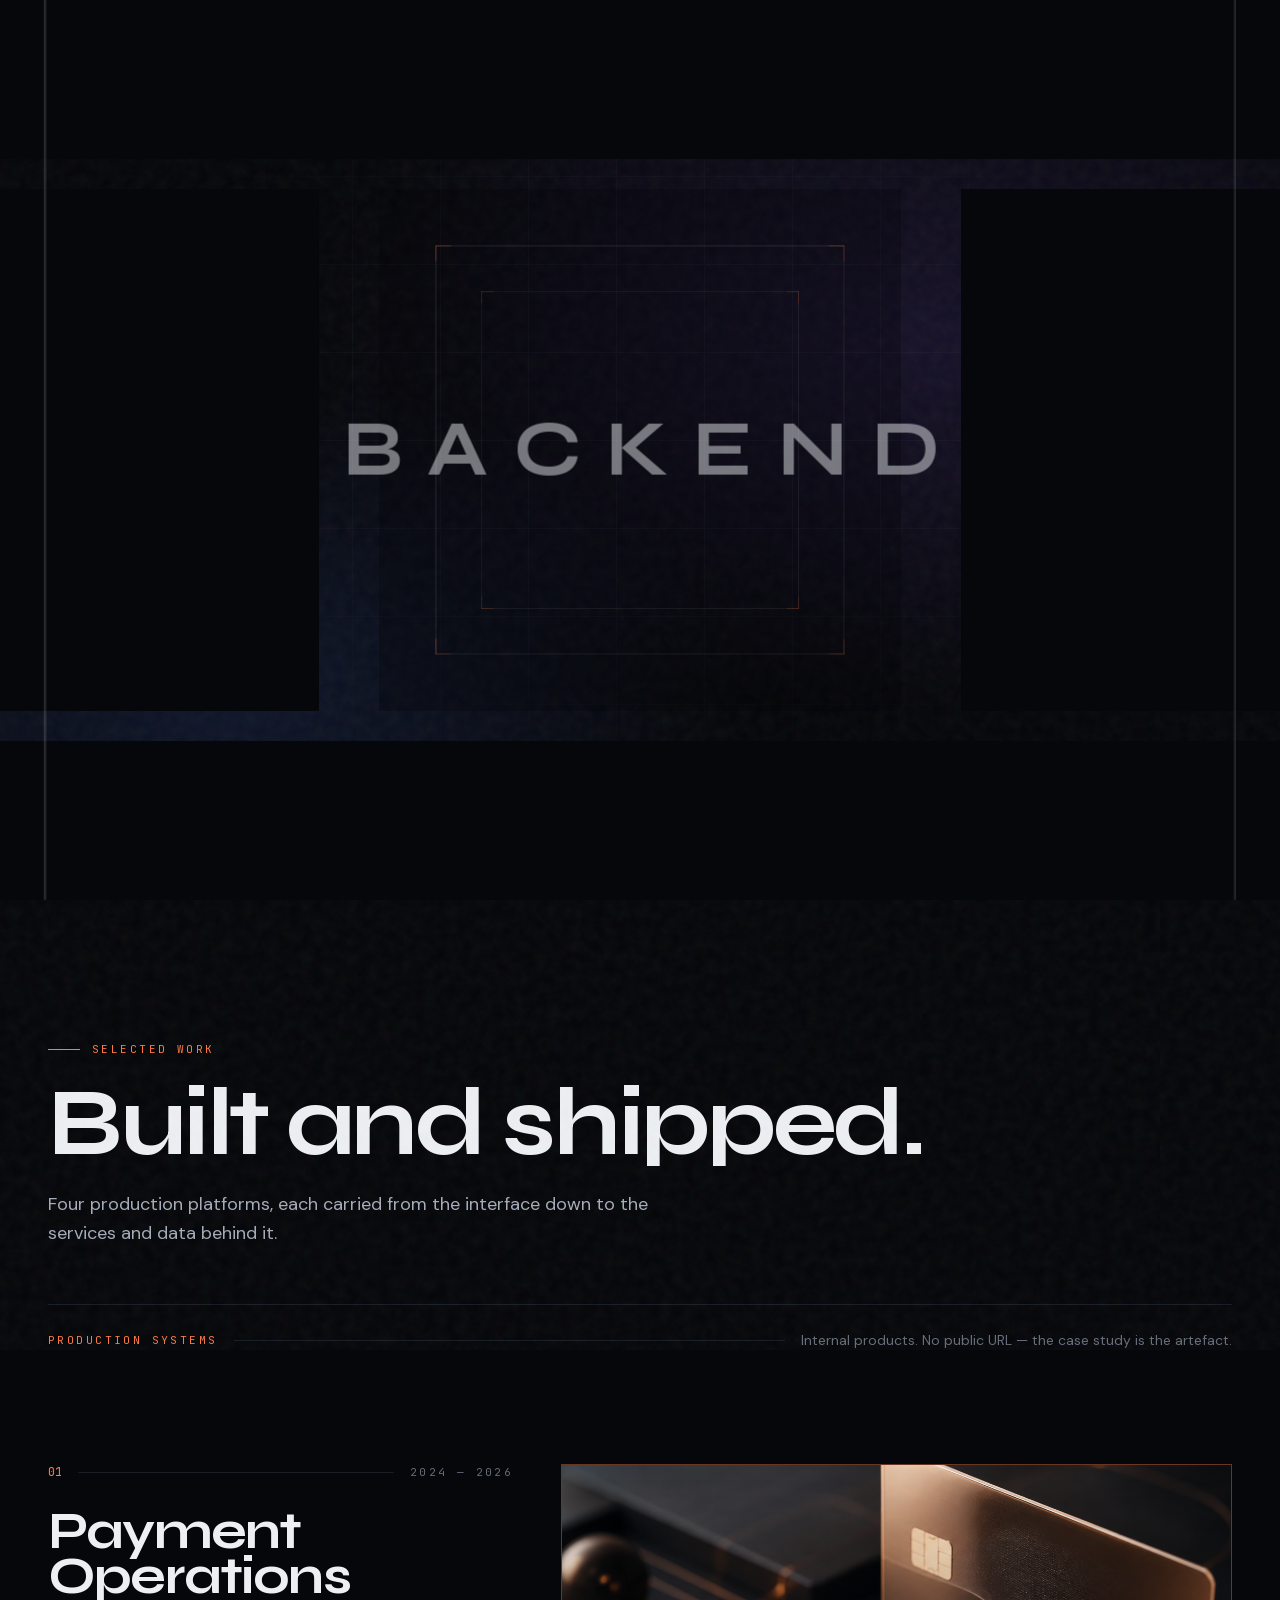
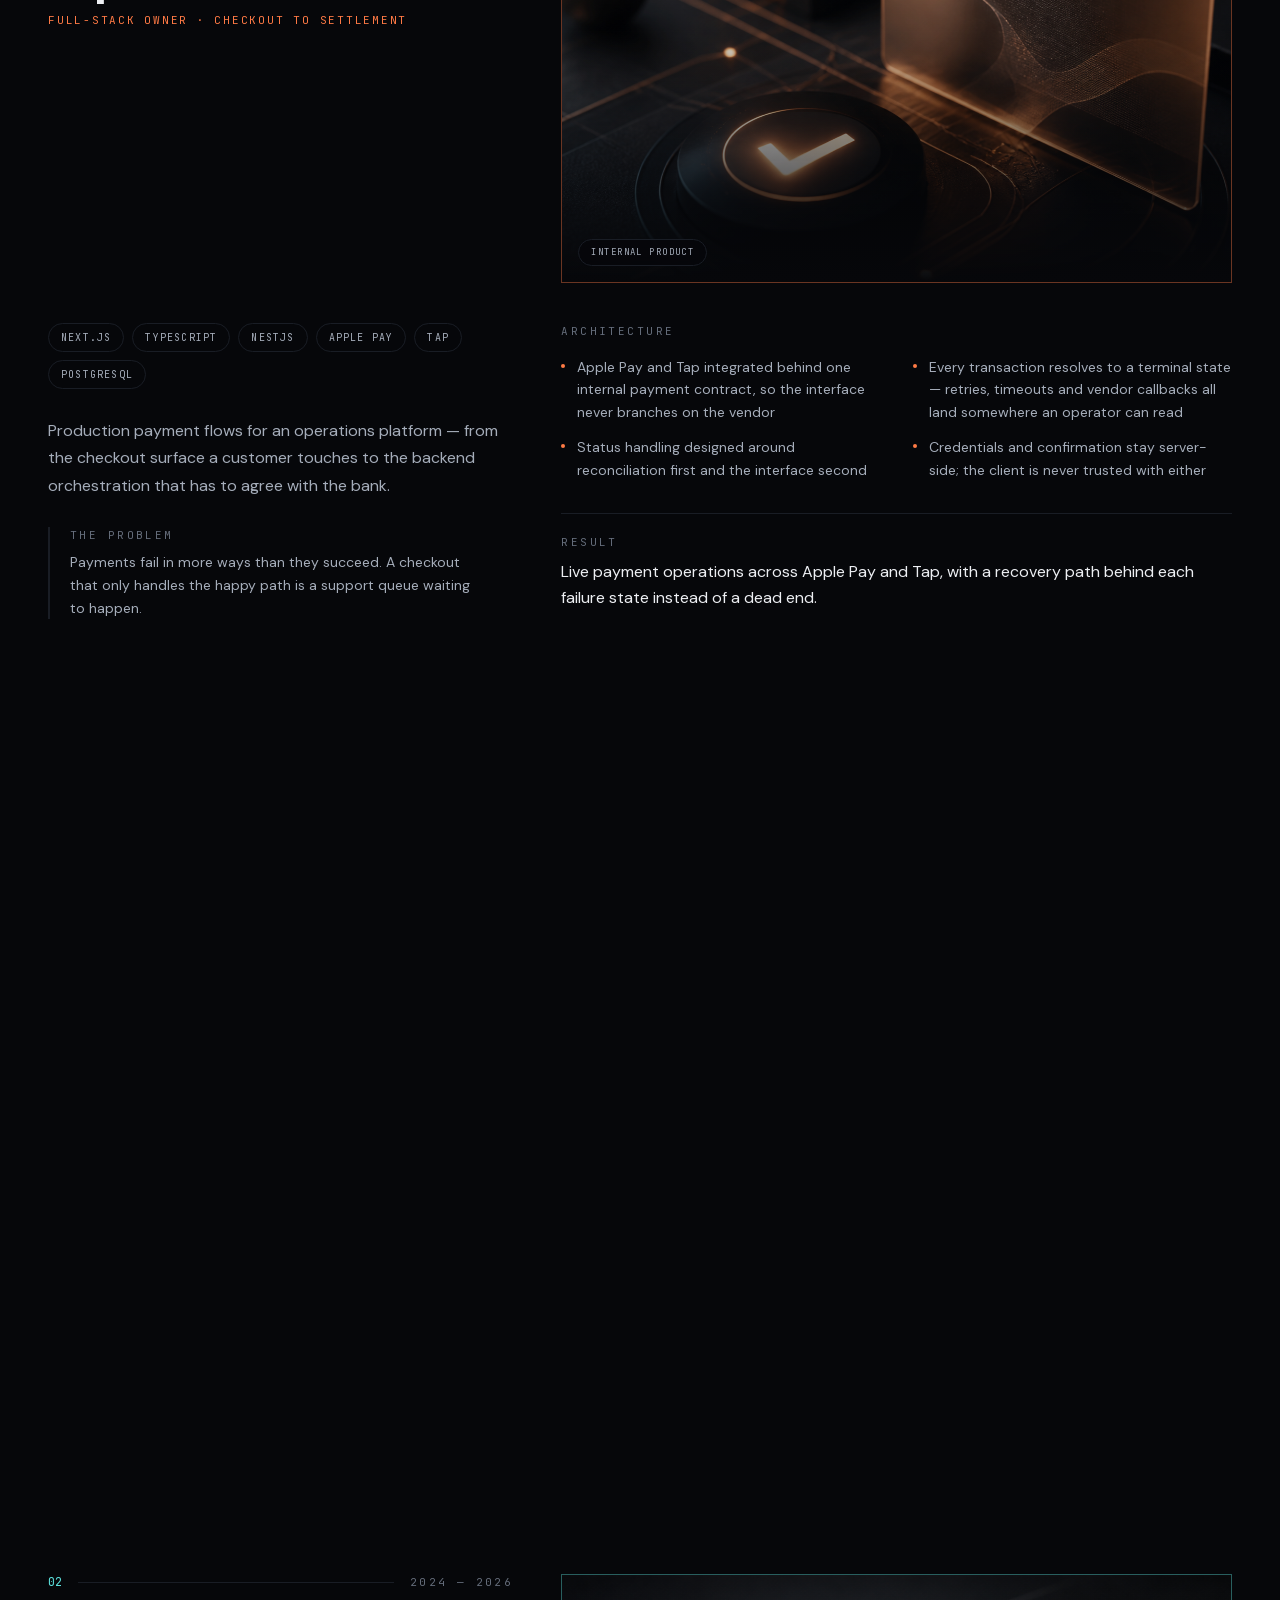
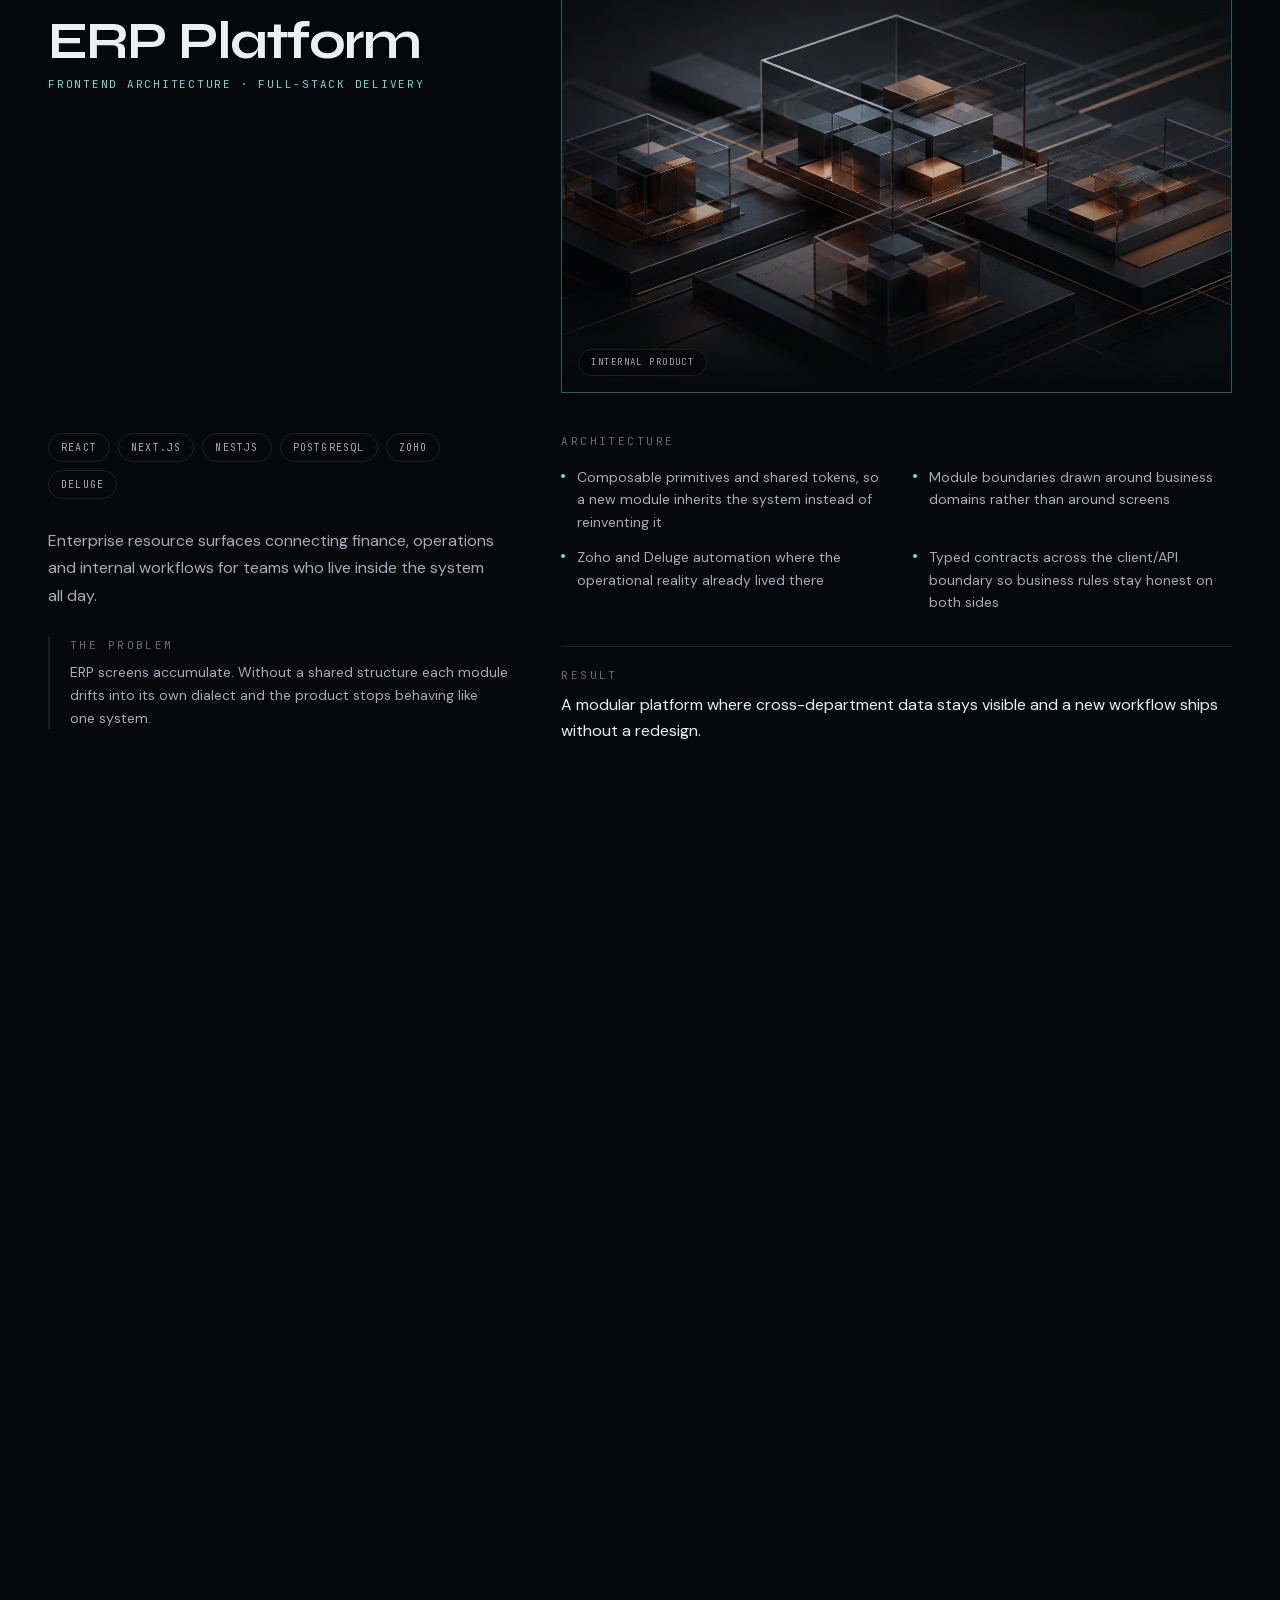
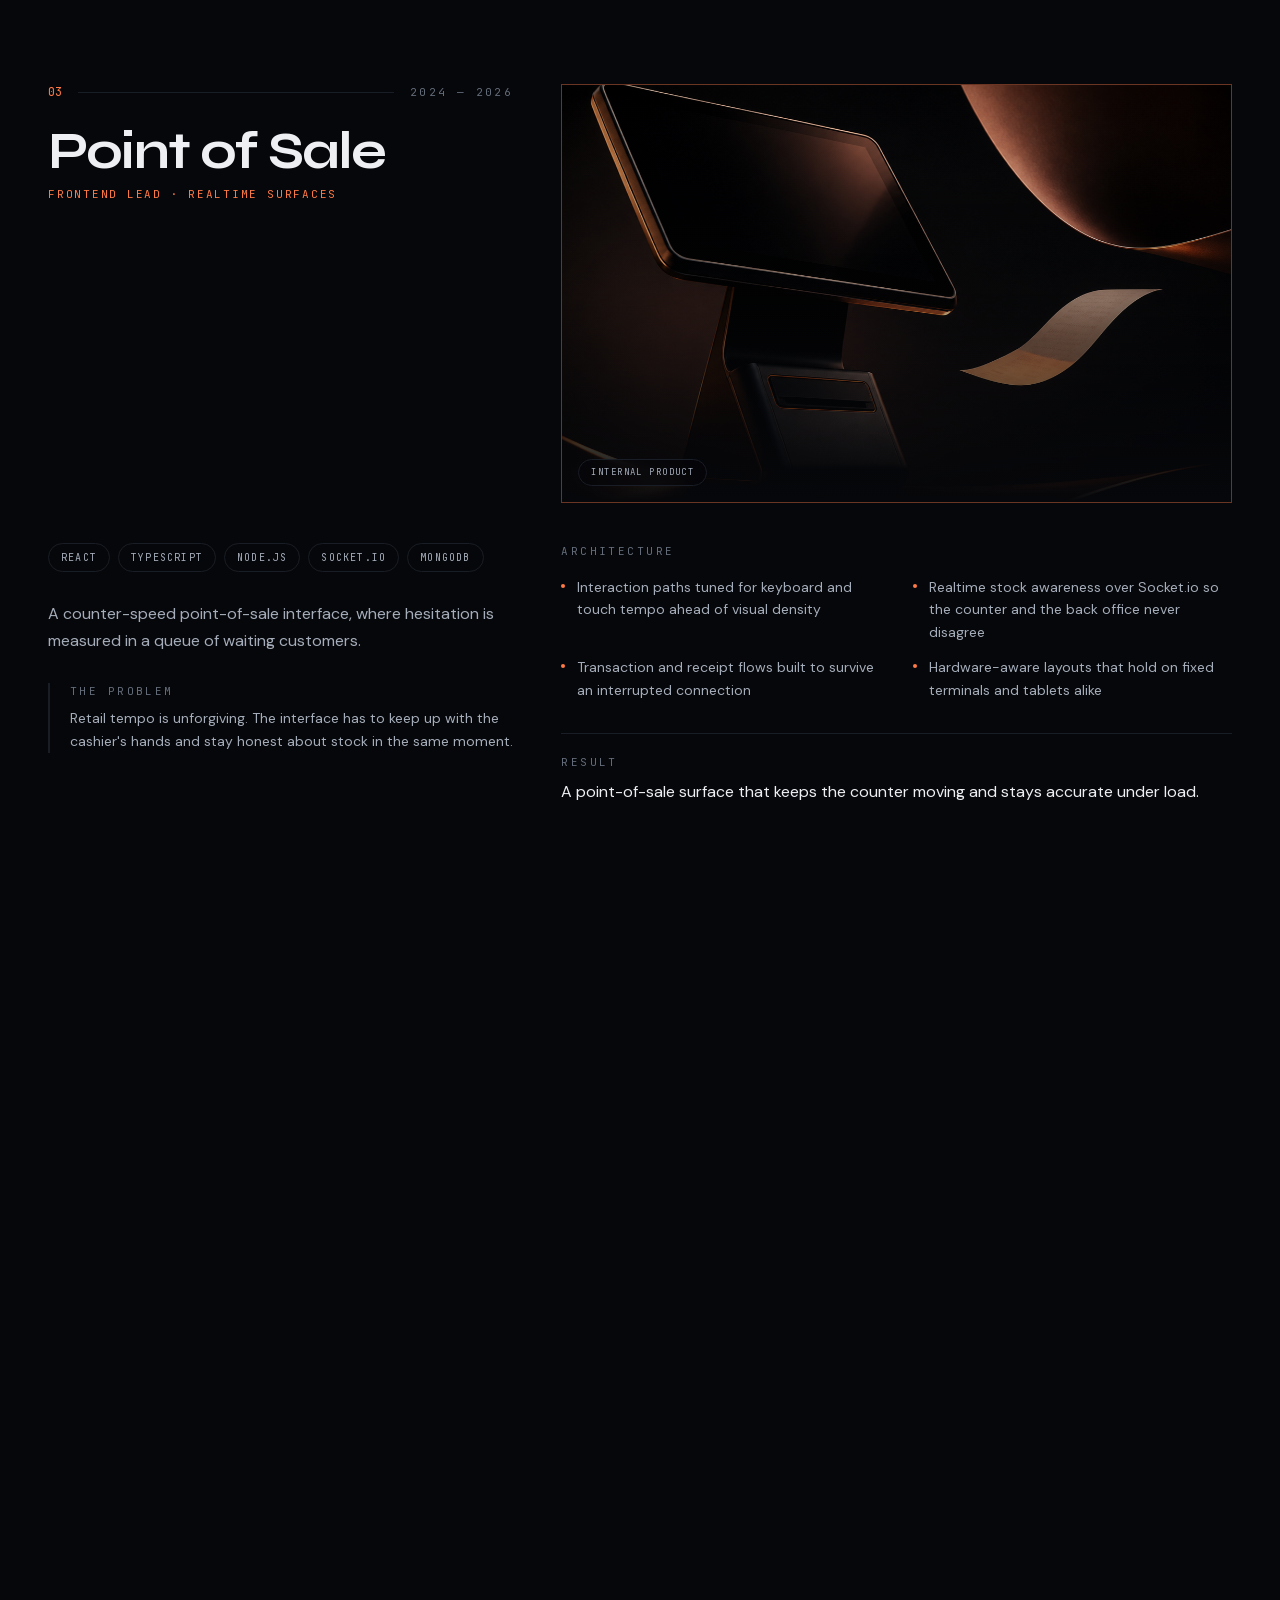
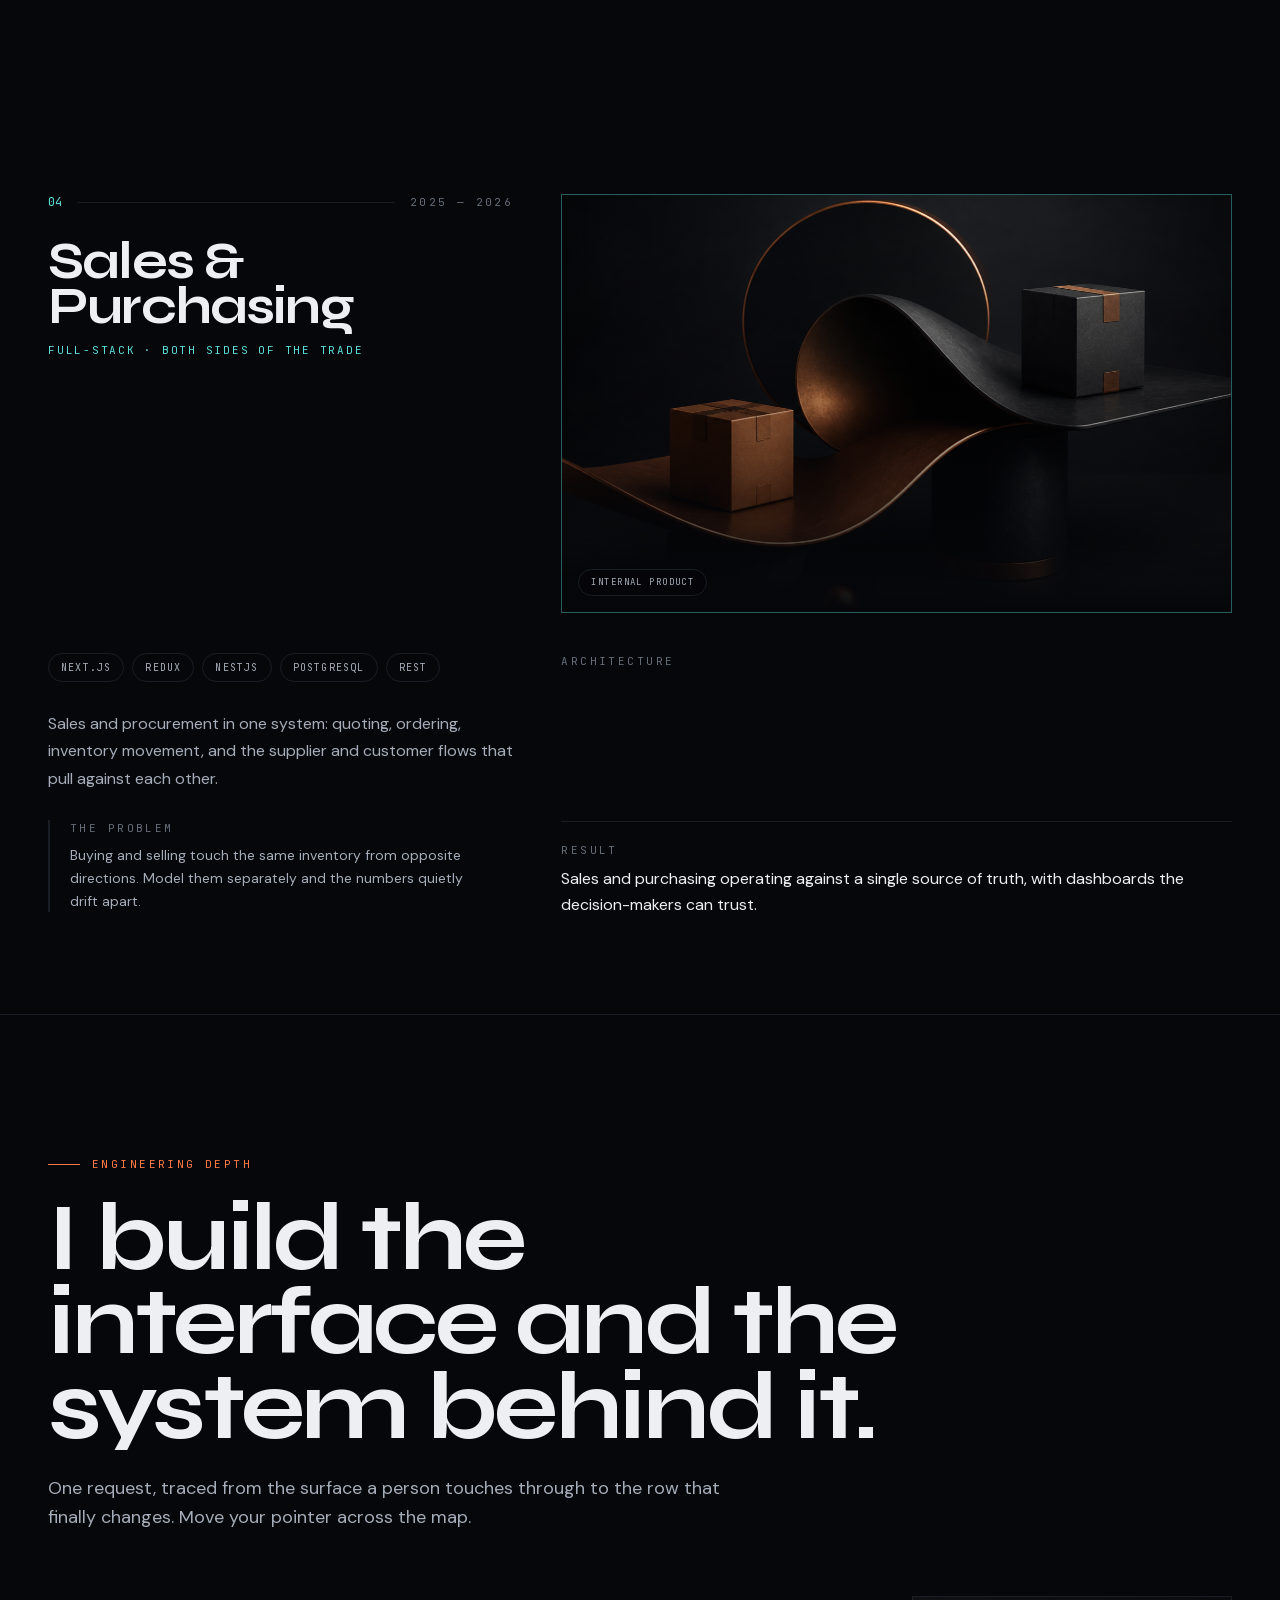
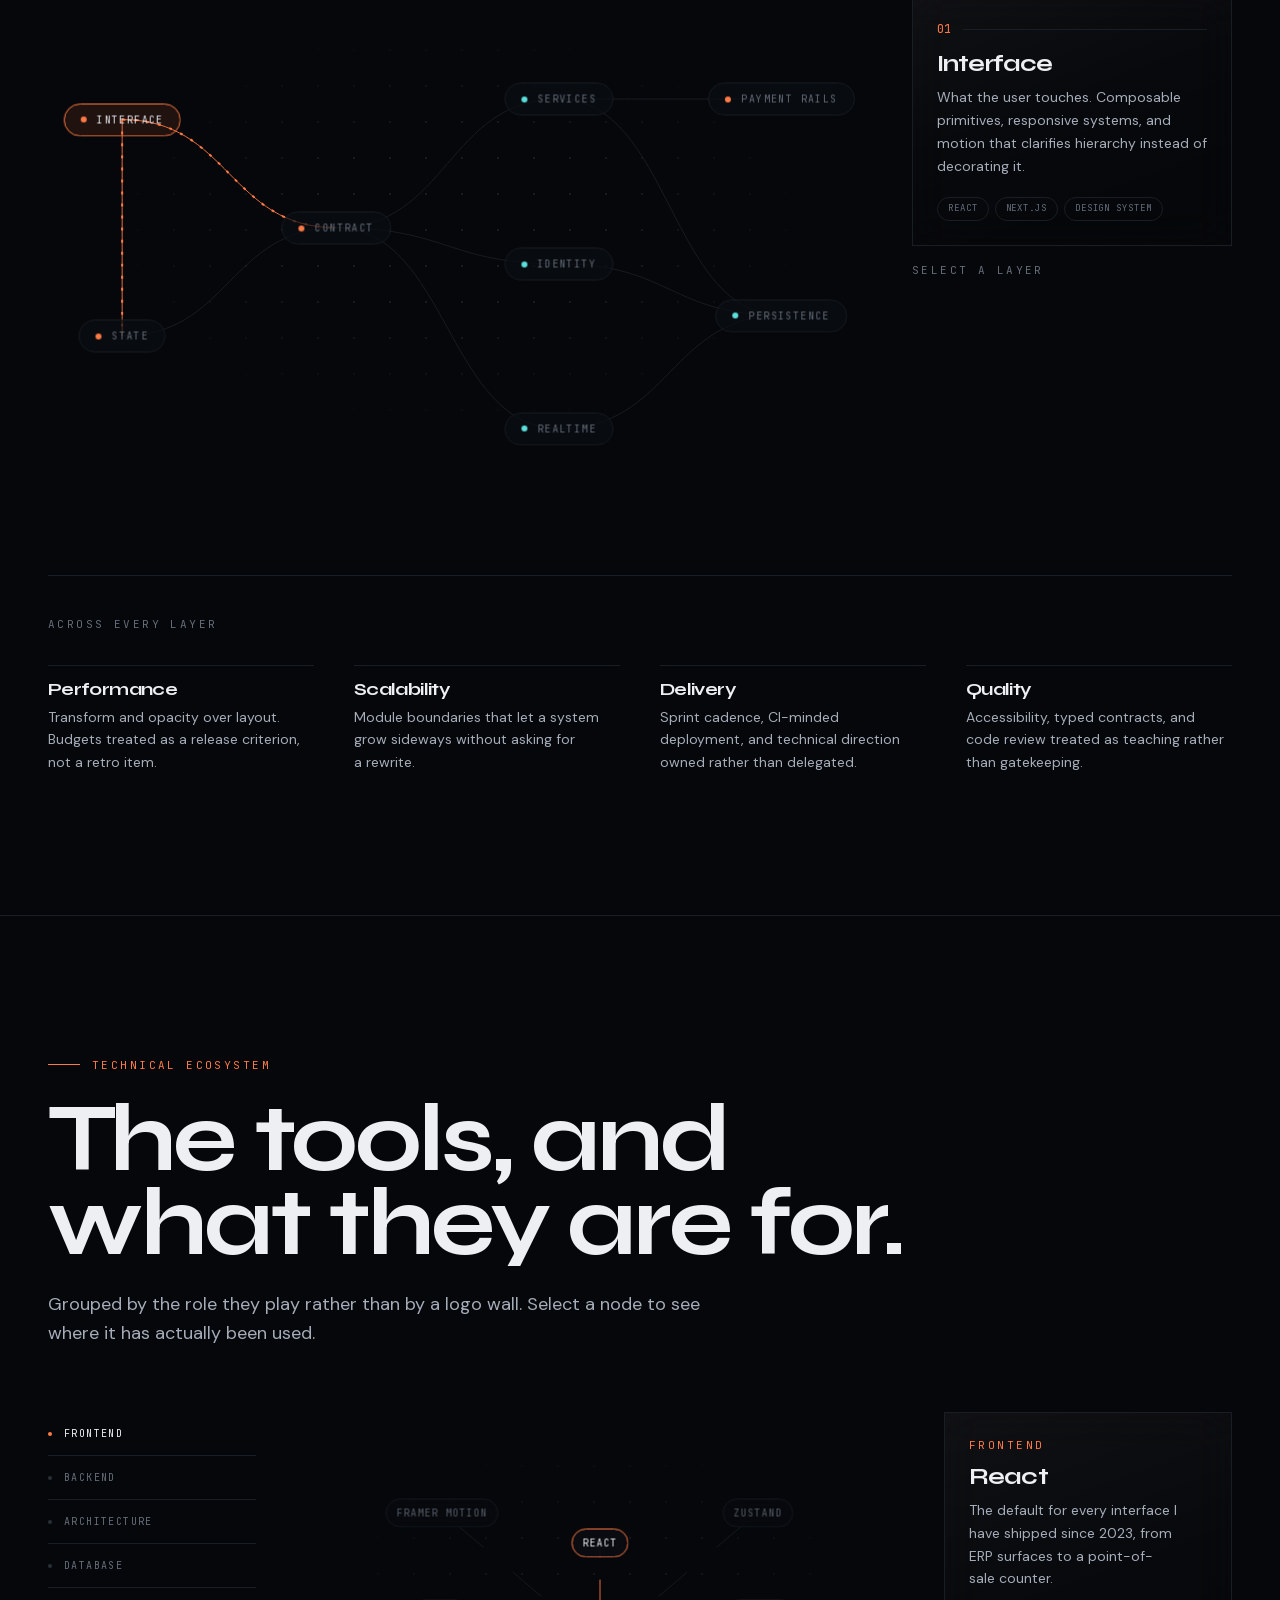
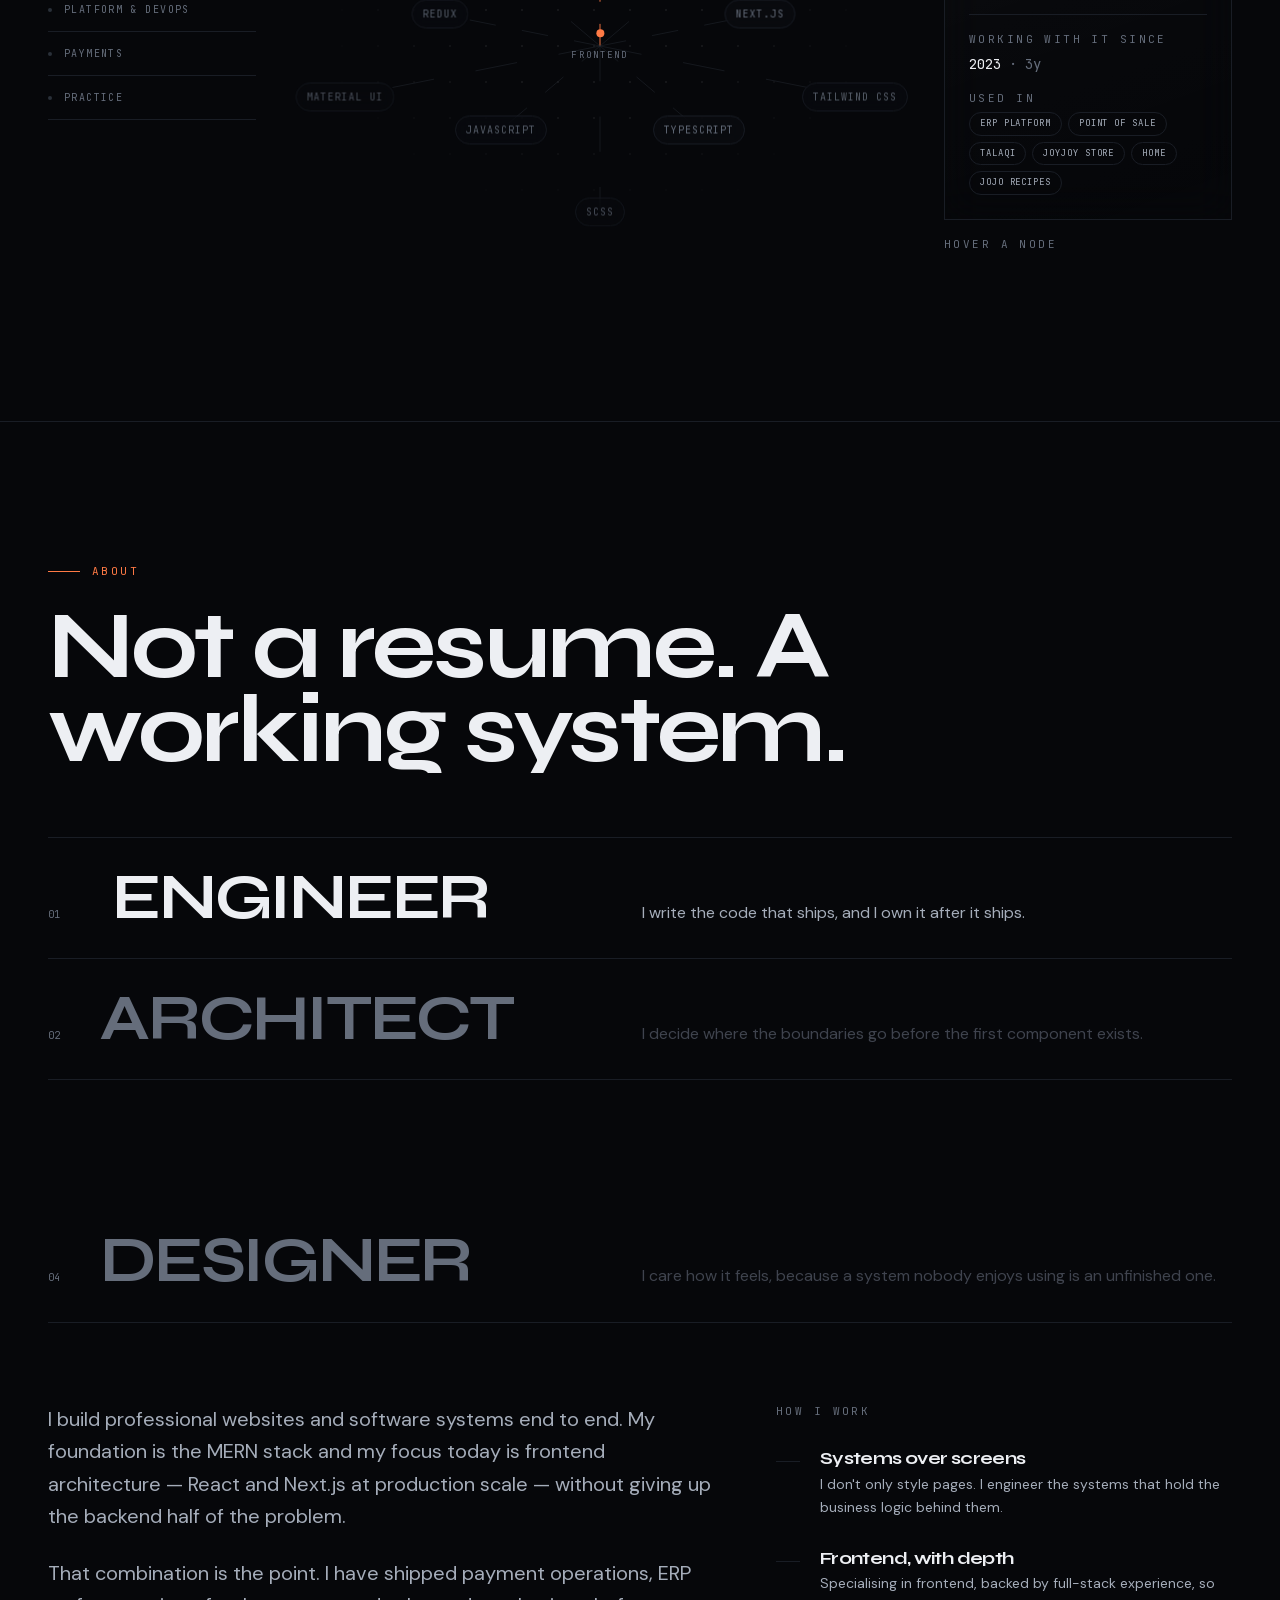
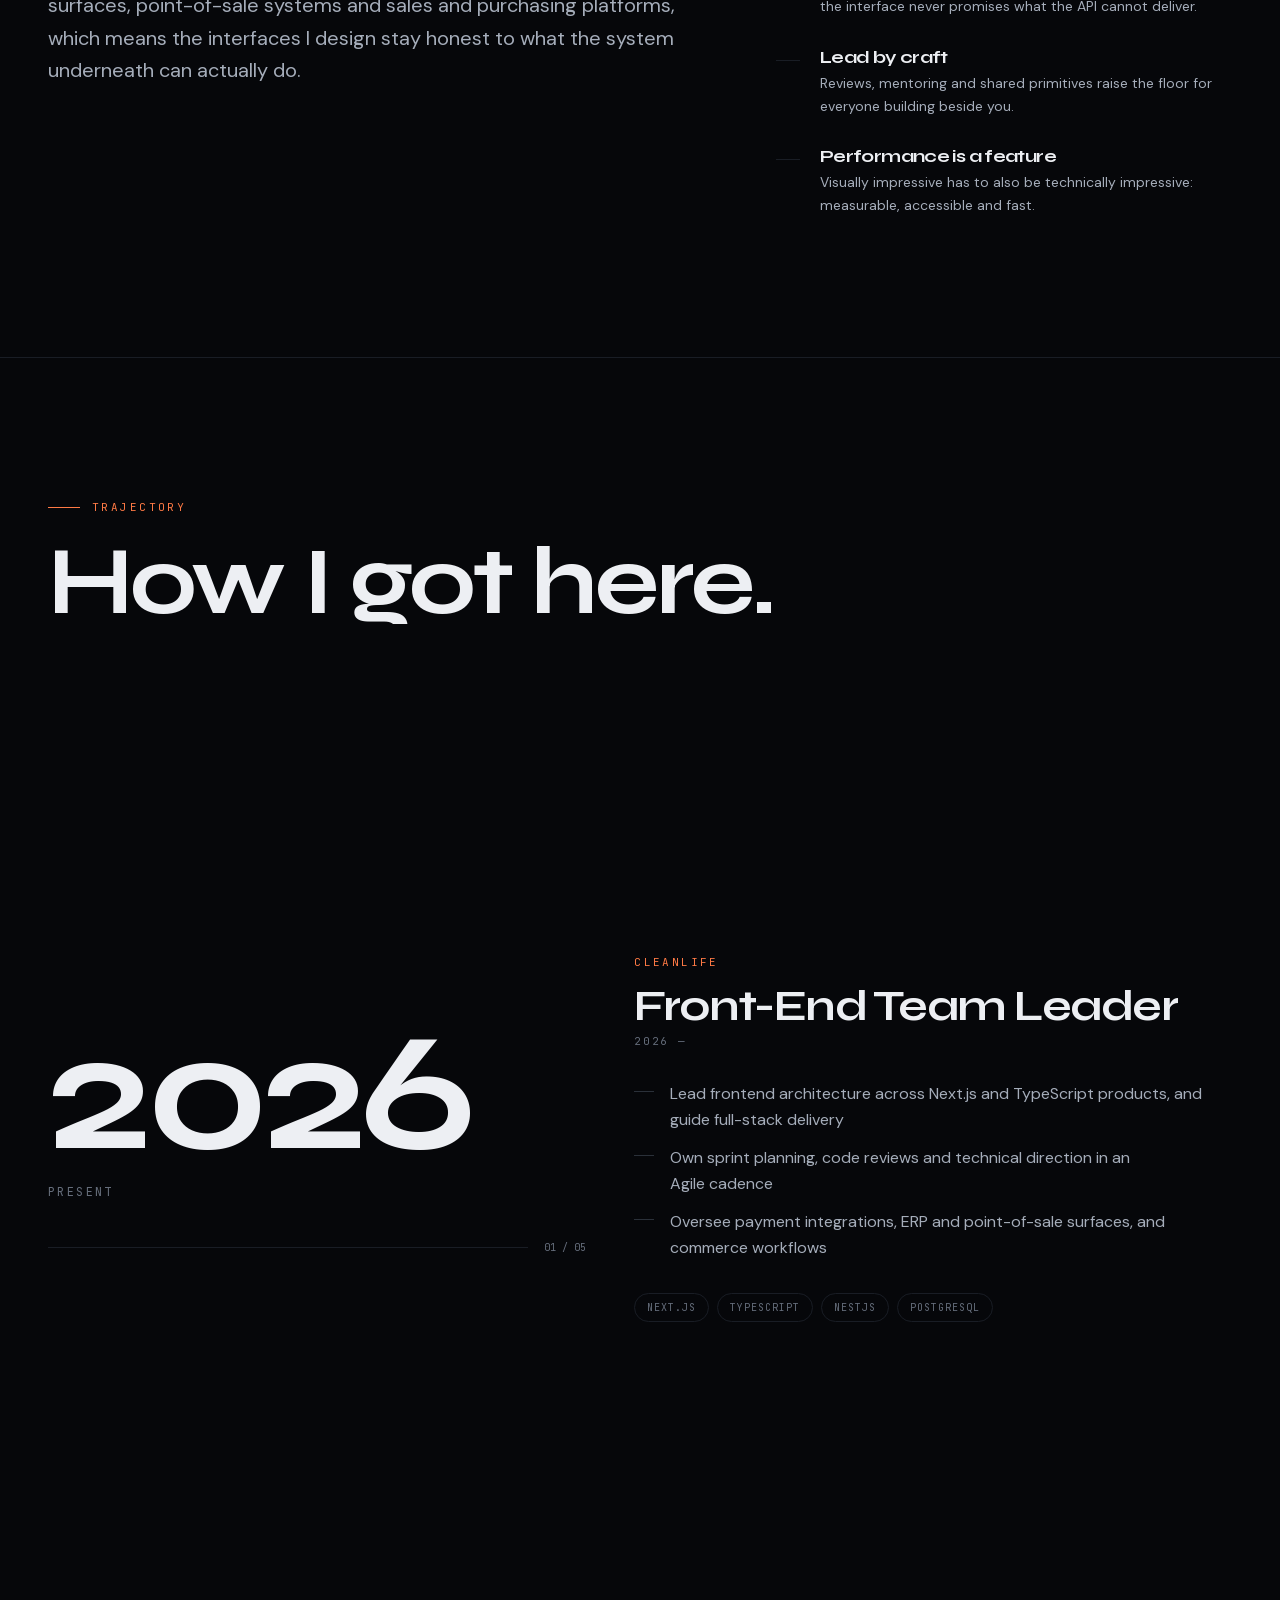
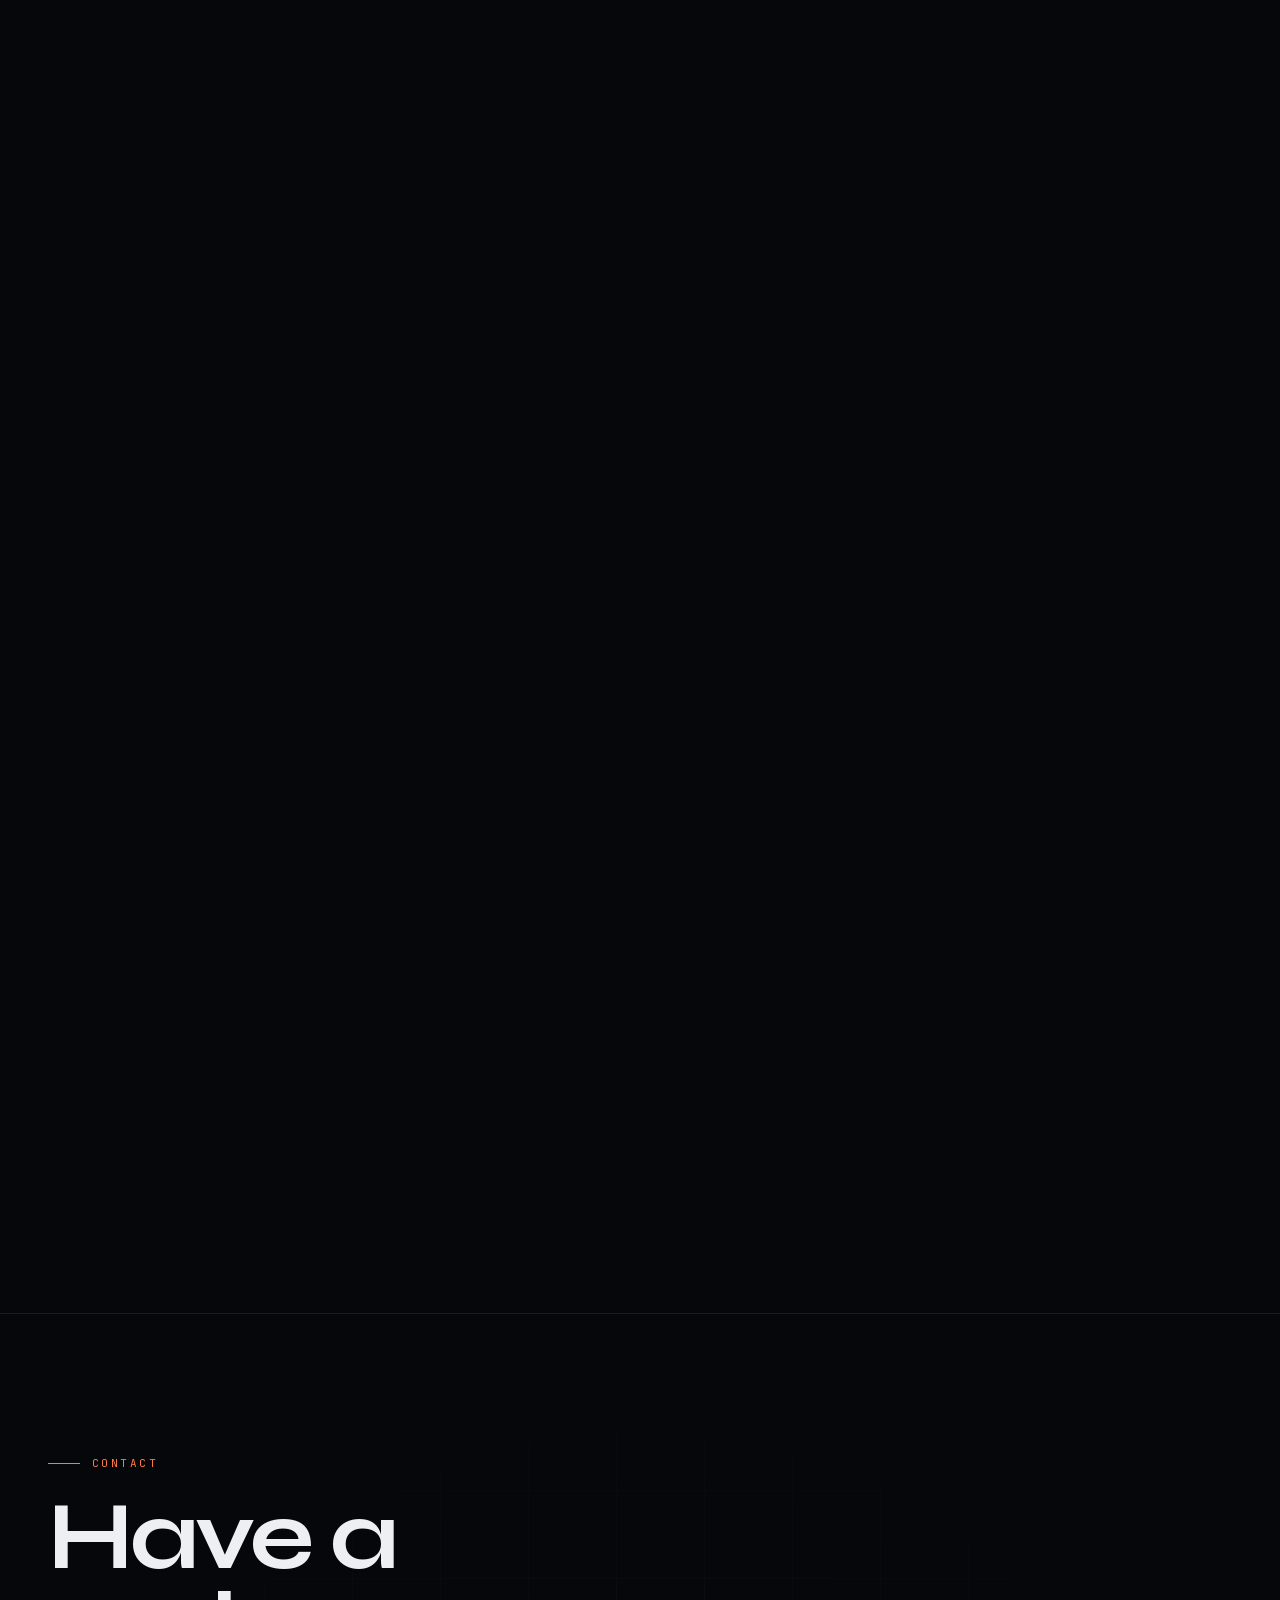
<file: index.html>
<!DOCTYPE html><!--qD_fPat3CnZ9Tzem3_fPl--><html lang="en" data-theme="dark" class="__variable_4fbc0a __variable_231f96 __variable_4dc837 __variable_c053bb"><head><meta charSet="utf-8"/><meta name="viewport" content="width=device-width, initial-scale=1"/><link rel="preload" href="/_next/static/media/13971731025ec697-s.p.woff2" as="font" crossorigin="" type="font/woff2"/><link rel="preload" href="/_next/static/media/1ebb550cd0a67fc6-s.p.woff2" as="font" crossorigin="" type="font/woff2"/><link rel="preload" href="/_next/static/media/63a79a6cf340c5d2-s.p.woff2" as="font" crossorigin="" type="font/woff2"/><link rel="preload" href="/_next/static/media/8a1d8947e5852e30-s.p.woff2" as="font" crossorigin="" type="font/woff2"/><link rel="preload" href="/_next/static/media/bb3ef058b751a6ad-s.p.woff2" as="font" crossorigin="" type="font/woff2"/><link rel="preload" href="/_next/static/media/ce401babc0566bc1-s.p.woff2" as="font" crossorigin="" type="font/woff2"/><link rel="preload" href="/_next/static/media/dd994fbf464986f0-s.p.woff2" as="font" crossorigin="" type="font/woff2"/><link rel="preload" href="/_next/static/media/e97026df054cf2a3-s.p.woff2" as="font" crossorigin="" type="font/woff2"/><link rel="preload" href="/_next/static/media/f15f45d13243c643-s.p.woff2" as="font" crossorigin="" type="font/woff2"/><link rel="preload" as="image" href="/images/domain-payments.png"/><link rel="stylesheet" href="/_next/static/css/1bcaf8b28f7d481b.css" data-precedence="next"/><link rel="preload" as="script" fetchPriority="low" href="/_next/static/chunks/webpack-99a8d3f95a49e4d7.js"/><script src="/_next/static/chunks/4bd1b696-c023c6e3521b1417.js" async=""></script><script src="/_next/static/chunks/255-a70cfdedd3f61710.js" async=""></script><script src="/_next/static/chunks/main-app-bdb50b6a5aa880ff.js" async=""></script><script src="/_next/static/chunks/277-ee0627d699677403.js" async=""></script><script src="/_next/static/chunks/162-44dce428d8036ad6.js" async=""></script><script src="/_next/static/chunks/app/layout-bbbb3e76b75e499f.js" async=""></script><script src="/_next/static/chunks/633-99714c01e7ca8e3c.js" async=""></script><script src="/_next/static/chunks/app/page-a69725fb4aa04b2d.js" async=""></script><meta name="next-size-adjust" content=""/><meta name="theme-color" content="#06070a"/><meta name="color-scheme" content="dark light"/><title>Jamal Barhoum · Frontend Lead &amp; Full-Stack Engineer</title><meta name="description" content="Jamal Barhoum — Frontend Lead and full-stack engineer in Riyadh. Production interfaces in React and Next.js, and the NestJS services, payment rails and data models behind them."/><meta name="author" content="Jamal Barhoum"/><meta name="keywords" content="Frontend Lead,Full-Stack Engineer,React,Next.js,NestJS,TypeScript,Riyadh,Saudi Arabia"/><meta name="creator" content="Jamal Barhoum"/><meta property="og:title" content="Jamal Barhoum · Frontend Lead &amp; Full-Stack Engineer"/><meta property="og:description" content="Jamal Barhoum — Frontend Lead and full-stack engineer in Riyadh. Production interfaces in React and Next.js, and the NestJS services, payment rails and data models behind them."/><meta property="og:site_name" content="Jamal Barhoum"/><meta property="og:locale" content="en"/><meta property="og:type" content="website"/><meta name="twitter:card" content="summary_large_image"/><meta name="twitter:title" content="Jamal Barhoum · Frontend Lead &amp; Full-Stack Engineer"/><meta name="twitter:description" content="Jamal Barhoum — Frontend Lead and full-stack engineer in Riyadh. Production interfaces in React and Next.js, and the NestJS services, payment rails and data models behind them."/><link rel="icon" href="/favicon.svg" type="image/svg+xml"/><link rel="icon" href="/favicon.png" type="image/png"/><script>(function(){try{var t=localStorage.getItem("portfolio-theme");if(t==="light"){document.documentElement.setAttribute("data-theme","light")}else{document.documentElement.setAttribute("data-theme","dark")}}catch(e){document.documentElement.setAttribute("data-theme","dark")}})();</script><script src="/_next/static/chunks/polyfills-42372ed130431b0a.js" noModule=""></script></head><body class="__className_231f96 antialiased" style="--font-display:var(--font-syne), ui-sans-serif, system-ui, sans-serif;--font-sans:var(--font-dm), ui-sans-serif, system-ui, sans-serif;--font-mono:var(--font-jetbrains), ui-monospace, monospace"><div hidden=""><!--$--><!--/$--></div><div class="grain" aria-hidden="true"></div><a href="#main" class="sr-only focus:not-sr-only focus:fixed focus:left-4 focus:top-4 focus:z-[300] focus:rounded-full focus:bg-ink focus:px-5 focus:py-3 focus:font-mono focus:text-[11px] focus:uppercase focus:tracking-[0.18em] focus:text-bg">Skip to content</a><header class="fixed inset-x-0 top-0 z-[100]" style="opacity:0;transform:translateY(-20px)"><div class="mx-auto flex items-center justify-between gap-4 sm:gap-6" style="border-width:1px;padding-inline:var(--gutter);padding-block:0.85rem"><button type="button" class="tap group flex h-10 shrink-0 items-center gap-2 font-display text-base tracking-tight text-ink">Jamal<span class="hidden overflow-hidden whitespace-nowrap text-ink-3 sm:inline-block">Barhoum</span><span class="h-1 w-1 rounded-full bg-ember transition-transform duration-500 group-hover:scale-150"></span></button><nav aria-label="Sections" class="hidden items-center gap-1 lg:flex"><button type="button" class="relative rounded-full px-3.5 py-2 font-mono text-[10px] uppercase tracking-[0.16em] transition-colors duration-300 text-ink-3 hover:text-ink">Work</button><button type="button" class="relative rounded-full px-3.5 py-2 font-mono text-[10px] uppercase tracking-[0.16em] transition-colors duration-300 text-ink-3 hover:text-ink">Systems</button><button type="button" class="relative rounded-full px-3.5 py-2 font-mono text-[10px] uppercase tracking-[0.16em] transition-colors duration-300 text-ink-3 hover:text-ink">Stack</button><button type="button" class="relative rounded-full px-3.5 py-2 font-mono text-[10px] uppercase tracking-[0.16em] transition-colors duration-300 text-ink-3 hover:text-ink">About</button><button type="button" class="relative rounded-full px-3.5 py-2 font-mono text-[10px] uppercase tracking-[0.16em] transition-colors duration-300 text-ink-3 hover:text-ink">Experience</button><button type="button" class="relative rounded-full px-3.5 py-2 font-mono text-[10px] uppercase tracking-[0.16em] transition-colors duration-300 text-ink-3 hover:text-ink">Contact</button></nav><div class="flex shrink-0 items-center gap-1.5 sm:gap-2"><a href="/cv/Jamal_Barhoum_CV_2026.pdf" download="" aria-label="Download CV" class="group items-center gap-2 rounded-full border border-line font-mono uppercase tracking-[0.16em] text-ink-2 transition-colors hover:border-ember hover:text-ember h-8 px-3.5 text-[10px] hidden sm:inline-flex">CV<svg aria-hidden="true" viewBox="0 0 12 12" class="h-2.5 w-2.5 transition-transform duration-400 group-hover:translate-y-0.5" fill="none" stroke="currentColor" stroke-width="1.5"><path d="M6 1.5v7M3 6l3 3 3-3M2 10.5h8"></path></svg></a><button type="button" aria-label="Switch to light mode" aria-pressed="false" title="Switch to light mode" class="group tap relative flex h-9 w-9 items-center justify-center rounded-full border border-line text-ink-2 transition-colors hover:border-ember hover:text-ember"><span aria-hidden="true" class="glow-ember pointer-events-none absolute inset-0 rounded-full opacity-0 blur-md transition-opacity duration-500 group-hover:opacity-100"></span><svg aria-hidden="true" viewBox="0 0 24 24" class="relative h-[18px] w-[18px] overflow-visible"><defs><mask id="_R_2t59lb_"><rect x="0" y="0" width="24" height="24" fill="white"></rect><circle r="9" fill="black"></circle></mask></defs><circle cx="12" cy="12" fill="currentColor" mask="url(#_R_2t59lb_)"></circle><g stroke="currentColor" stroke-width="1.6" stroke-linecap="round" style="transform-origin:12px 12px"><line x1="12" y1="12" x2="12" y2="12" style="transform-origin:50% 50%;transform:none;transform-box:fill-box"></line><line x1="12" y1="12" x2="12" y2="12" style="transform-origin:50% 50%;transform:rotate(45deg);transform-box:fill-box"></line><line x1="12" y1="12" x2="12" y2="12" style="transform-origin:50% 50%;transform:rotate(90deg);transform-box:fill-box"></line><line x1="12" y1="12" x2="12" y2="12" style="transform-origin:50% 50%;transform:rotate(135deg);transform-box:fill-box"></line><line x1="12" y1="12" x2="12" y2="12" style="transform-origin:50% 50%;transform:rotate(180deg);transform-box:fill-box"></line><line x1="12" y1="12" x2="12" y2="12" style="transform-origin:50% 50%;transform:rotate(225deg);transform-box:fill-box"></line><line x1="12" y1="12" x2="12" y2="12" style="transform-origin:50% 50%;transform:rotate(270deg);transform-box:fill-box"></line><line x1="12" y1="12" x2="12" y2="12" style="transform-origin:50% 50%;transform:rotate(315deg);transform-box:fill-box"></line></g></svg></button><button type="button" aria-label="التبديل إلى العربية" class="flex items-center justify-center rounded-full border border-line px-2.5 font-mono text-[10px] uppercase tracking-[0.14em] text-ink-2 transition-colors hover:border-ember hover:text-ember h-9 min-w-9">ع</button><button type="button" aria-label="Open menu" aria-expanded="false" aria-controls="mobile-menu" class="tap flex h-10 w-10 items-center justify-center rounded-full border border-line text-ink-2 transition-colors hover:border-ember hover:text-ember lg:hidden"><span aria-hidden="true" class="relative block h-3.5 w-4"><span class="absolute left-0 block h-px w-full bg-current"></span><span class="absolute left-0 block h-px w-full bg-current"></span></span></button></div></div></header><main id="main"><section id="hero" class="relative overflow-hidden px-[var(--gutter)]"><div aria-hidden="true" class="pointer-events-none absolute inset-0 -z-20"><div class="grid-field mask-radial absolute inset-0 opacity-40"></div><div class="hero-deep absolute inset-0"></div></div><div class="relative z-10 flex min-h-[100svh] flex-col justify-between pb-7 pt-20 sm:pb-14 sm:pt-28"><div class="flex flex-wrap items-center justify-between gap-x-6 gap-y-2" style="opacity:1"><p class="type-label text-ink-3" style="opacity:0;transform:translateY(20px)">Riyadh, Saudi Arabia</p><p class="flex items-center gap-2.5 type-label text-ink-3" style="opacity:0;transform:translateY(20px)"><span class="relative flex h-1.5 w-1.5 shrink-0"><span class="absolute inline-flex h-full w-full rounded-full bg-ember opacity-70 [animation:pulse-node_2.6s_ease-in-out_infinite]"></span><span class="relative inline-flex h-1.5 w-1.5 rounded-full bg-ember"></span></span>Open to senior frontend &amp; full-stack roles</p></div><div class="pointer-events-none relative -mx-[var(--gutter)] mt-4 h-[33svh] min-h-[15rem] lg:absolute lg:inset-y-0 lg:end-0 lg:mx-0 lg:mt-0 lg:h-auto lg:min-h-0 lg:start-[42%]"><div class="absolute inset-0" style="opacity:0"></div></div><div class="py-6 sm:py-10 lg:py-14" style="opacity:1;transform:none"><p class="mb-5 flex items-center gap-3 type-label text-ember sm:mb-7" style="opacity:0;transform:translateY(20px)"><span aria-hidden="true" class="h-px w-6 bg-ember sm:w-9"></span>Hello, I&#x27;m Jamal</p><h1 class="font-display type-hero text-balance text-ink"><span class="block overflow-hidden pb-[0.08em]"><span class="block" style="transform:translateY(108%)">I build digital</span></span><span class="block overflow-hidden pb-[0.08em]"><span class="hero-accent block" style="transform:translateY(108%)">experiences</span></span><span class="block overflow-hidden pb-[0.08em]"><span class="block text-ink-2" style="transform:translateY(108%)">that feel alive.</span></span></h1><div class="mt-7 flex max-w-xl flex-col gap-6 sm:mt-10 sm:gap-8" style="opacity:0;transform:translateY(20px)"><div class="flex items-start gap-4 sm:gap-5"><span aria-hidden="true" class="mt-3 h-px w-8 shrink-0 bg-ember sm:w-12"></span><p class="type-lede text-pretty text-ink-2">Senior software engineer crafting scalable, high-performance digital experiences with clean architecture and obsessive attention to detail.</p></div><div class="flex flex-col gap-3 sm:flex-row sm:flex-wrap sm:items-center"><div class="block w-full sm:inline-block sm:w-auto" style="transform:none"><button type="button" class="group tap relative inline-flex items-center justify-center gap-2.5 rounded-full font-mono text-[11px] uppercase tracking-[0.18em] transition-colors duration-300 disabled:pointer-events-none disabled:opacity-50 min-h-[3rem] bg-ink px-7 py-3.5 text-bg hover:bg-ember hover:text-bg w-full sm:w-auto"><span class="relative block overflow-hidden"><span class="block transition-transform duration-500 ease-[cubic-bezier(0.16,1,0.3,1)] group-hover:-translate-y-full">Explore my work</span><span aria-hidden="true" class="absolute inset-0 block translate-y-full transition-transform duration-500 ease-[cubic-bezier(0.16,1,0.3,1)] group-hover:translate-y-0">Explore my work</span></span><svg aria-hidden="true" viewBox="0 0 12 12" class="h-2.5 w-2.5 transition-transform duration-500 ease-[cubic-bezier(0.16,1,0.3,1)] group-hover:translate-x-1 rtl:-scale-x-100" fill="none" stroke="currentColor" stroke-width="1.5"><path d="M2 6h8M6.5 2.5 10 6l-3.5 3.5"></path></svg></button></div><div class="block w-full sm:inline-block sm:w-auto" style="transform:none"><button type="button" class="group tap relative inline-flex items-center justify-center gap-2.5 rounded-full font-mono text-[11px] uppercase tracking-[0.18em] transition-colors duration-300 disabled:pointer-events-none disabled:opacity-50 min-h-[3rem] border border-line-2 px-7 py-3.5 text-ink hover:border-ember hover:text-ember w-full sm:w-auto"><span class="relative block overflow-hidden"><span class="block transition-transform duration-500 ease-[cubic-bezier(0.16,1,0.3,1)] group-hover:-translate-y-full">Let&#x27;s talk</span><span aria-hidden="true" class="absolute inset-0 block translate-y-full transition-transform duration-500 ease-[cubic-bezier(0.16,1,0.3,1)] group-hover:translate-y-0">Let&#x27;s talk</span></span><svg aria-hidden="true" viewBox="0 0 12 12" class="h-2.5 w-2.5 transition-transform duration-500 ease-[cubic-bezier(0.16,1,0.3,1)] group-hover:translate-x-1 rtl:-scale-x-100" fill="none" stroke="currentColor" stroke-width="1.5"><path d="M2 6h8M6.5 2.5 10 6l-3.5 3.5"></path></svg></button></div></div></div></div><div class="flex items-end justify-between gap-6 border-t border-line pt-5 sm:pt-6" style="opacity:1"><dl class="grid grid-cols-1 gap-x-10 gap-y-4 sm:grid-cols-2" style="opacity:0;transform:translateY(20px)"><div><dt class="type-label text-ink-3">Role</dt><dd class="mt-1.5 text-sm leading-snug text-ink">Front-End Team Leader</dd></div><div><dt class="type-label text-ink-3">Focus</dt><dd class="mt-1.5 text-sm leading-snug text-ink">Interfaces · Systems · Payments</dd></div></dl><div class="shrink-0" style="opacity:0;transform:translateY(20px)"><button type="button" class="group flex items-center gap-4 type-label text-ink-3 transition-colors hover:text-ink">Scroll<span aria-hidden="true" class="relative block h-10 w-px overflow-hidden bg-line-2"><span class="absolute inset-x-0 h-4 bg-ember"></span></span></button></div></div></div><span class="sr-only">Jamal Barhoum<!-- --> — <!-- -->Front-End Team Leader<!-- -->. <!-- -->An interactive three-dimensional scene: a glowing core representing Jamal&#x27;s engineering practice, orbited by the technologies and disciplines he works in, with source code flowing through the core and emerging as a running interface.</span></section><section id="work" class="section-pt relative"><div class="shell"><div class="max-w-4xl"><div style="opacity:0;transform:translateY(26px)"><p class="flex items-center gap-3 type-label text-ember"><span aria-hidden="true" class="h-px w-8 bg-ember"></span>Selected work</p></div><h2 class="mt-6 font-display type-display text-balance text-ink"><span class="block overflow-hidden"><span class="block will-change-transform" style="transform:translateY(110%)">Built and shipped.</span></span></h2><div style="opacity:0;transform:translateY(26px)"><p class="mt-6 max-w-2xl text-pretty text-base leading-relaxed text-ink-2 sm:text-lg">Four production platforms, each carried from the interface down to the services and data behind it.</p></div></div><div style="opacity:0;transform:translateY(26px)"><div class="mt-10 flex flex-col gap-3 border-t border-line pt-6 sm:mt-14 sm:flex-row sm:flex-wrap sm:items-center sm:gap-x-4 sm:gap-y-2"><p class="type-label text-ember">Production systems</p><span aria-hidden="true" class="hidden h-px flex-1 bg-line sm:block"></span><p class="text-sm leading-relaxed text-ink-3">Internal products. No public URL — the case study is the artefact.</p></div></div></div><div class="relative mt-4"><div class="h-auto" style="z-index:1"><article class="flex flex-col justify-center border-t border-line py-14 sm:py-20"><div class="shell"><div class="grid gap-8 sm:gap-10 lg:grid-cols-12 lg:gap-x-12 lg:gap-y-10"><div class="lg:col-span-5 lg:col-start-1 lg:row-start-1 lg:self-start"><div class="flex items-center gap-4"><span class="font-mono text-xs text-ember">01</span><span aria-hidden="true" class="h-px flex-1 bg-line"></span><span class="type-label text-ink-3">2024 — 2026</span></div><h3 class="mt-5 font-display type-title text-balance text-ink sm:mt-7">Payment Operations</h3><p class="mt-3 font-mono text-[10px] uppercase tracking-[0.16em] sm:text-[11px] text-ember">Full-stack owner · checkout to settlement</p></div><div class="lg:col-span-7 lg:col-start-6 lg:row-start-1"><div class="bleed bleed-sm-reset relative aspect-[16/10] overflow-hidden border-y sm:border border-ember/40" data-cursor="view" data-cursor-label="Payment Operations"><div class="absolute inset-x-0 -top-[14%] h-[128%] will-change-transform" style="transform:scale(1.14)"><img alt="" loading="eager" decoding="async" data-nimg="fill" class="object-cover" style="position:absolute;height:100%;width:100%;left:0;top:0;right:0;bottom:0;color:transparent" src="/images/domain-payments.png"/></div><div class="absolute inset-0 bg-gradient-to-t from-bg via-bg/25 to-transparent"></div><span class="absolute bottom-3 start-4 rounded-full border border-line bg-bg/70 px-3 py-1.5 font-mono text-[9px] uppercase tracking-[0.16em] text-ink-2 backdrop-blur sm:bottom-4">Internal product</span></div></div><div class="lg:col-span-5 lg:col-start-1 lg:row-start-2"><ul class="flex flex-wrap gap-2"><li class="rounded-full border border-line px-3 py-1.5 font-mono text-[10px] uppercase tracking-[0.12em] text-ink-2">Next.js</li><li class="rounded-full border border-line px-3 py-1.5 font-mono text-[10px] uppercase tracking-[0.12em] text-ink-2">TypeScript</li><li class="rounded-full border border-line px-3 py-1.5 font-mono text-[10px] uppercase tracking-[0.12em] text-ink-2">NestJS</li><li class="rounded-full border border-line px-3 py-1.5 font-mono text-[10px] uppercase tracking-[0.12em] text-ink-2">Apple Pay</li><li class="rounded-full border border-line px-3 py-1.5 font-mono text-[10px] uppercase tracking-[0.12em] text-ink-2">Tap</li><li class="rounded-full border border-line px-3 py-1.5 font-mono text-[10px] uppercase tracking-[0.12em] text-ink-2">PostgreSQL</li></ul><p class="mt-6 type-body text-pretty text-ink-2 sm:mt-7">Production payment flows for an operations platform — from the checkout surface a customer touches to the backend orchestration that has to agree with the bank.</p><div class="mt-6 border-s-2 border-line ps-4 sm:mt-7 sm:ps-5"><p class="type-label text-ink-3">The problem</p><p class="mt-2 text-pretty text-sm leading-relaxed text-ink-2">Payments fail in more ways than they succeed. A checkout that only handles the happy path is a support queue waiting to happen.</p></div></div><div class="lg:col-span-7 lg:col-start-6 lg:row-start-2"><div><p class="type-label text-ink-3">Architecture</p><ul class="mt-4 grid gap-x-8 gap-y-3 sm:grid-cols-2"><li class="flex gap-3 text-sm leading-relaxed text-ink-2" style="opacity:0;transform:translateY(26px)"><span aria-hidden="true" class="mt-2 h-1 w-1 shrink-0 rounded-full bg-ember"></span>Apple Pay and Tap integrated behind one internal payment contract, so the interface never branches on the vendor</li><li class="flex gap-3 text-sm leading-relaxed text-ink-2" style="opacity:0;transform:translateY(26px)"><span aria-hidden="true" class="mt-2 h-1 w-1 shrink-0 rounded-full bg-ember"></span>Every transaction resolves to a terminal state — retries, timeouts and vendor callbacks all land somewhere an operator can read</li><li class="flex gap-3 text-sm leading-relaxed text-ink-2" style="opacity:0;transform:translateY(26px)"><span aria-hidden="true" class="mt-2 h-1 w-1 shrink-0 rounded-full bg-ember"></span>Status handling designed around reconciliation first and the interface second</li><li class="flex gap-3 text-sm leading-relaxed text-ink-2" style="opacity:0;transform:translateY(26px)"><span aria-hidden="true" class="mt-2 h-1 w-1 shrink-0 rounded-full bg-ember"></span>Credentials and confirmation stay server-side; the client is never trusted with either</li></ul></div><div class="mt-7 border-t border-line pt-5 sm:mt-8"><p class="type-label text-ink-3">Result</p><p class="mt-2 text-pretty leading-relaxed text-ink">Live payment operations across Apple Pay and Tap, with a recovery path behind each failure state instead of a dead end.</p></div></div></div></div></article></div><div class="h-auto" style="z-index:2"><article class="flex flex-col justify-center border-t border-line py-14 sm:py-20"><div class="shell"><div class="grid gap-8 sm:gap-10 lg:grid-cols-12 lg:gap-x-12 lg:gap-y-10"><div class="lg:col-span-5 lg:col-start-1 lg:row-start-1 lg:self-start"><div class="flex items-center gap-4"><span class="font-mono text-xs text-signal">02</span><span aria-hidden="true" class="h-px flex-1 bg-line"></span><span class="type-label text-ink-3">2024 — 2026</span></div><h3 class="mt-5 font-display type-title text-balance text-ink sm:mt-7">ERP Platform</h3><p class="mt-3 font-mono text-[10px] uppercase tracking-[0.16em] sm:text-[11px] text-signal">Frontend architecture · full-stack delivery</p></div><div class="lg:col-span-7 lg:col-start-6 lg:row-start-1"><div class="bleed bleed-sm-reset relative aspect-[16/10] overflow-hidden border-y sm:border border-signal/40" data-cursor="view" data-cursor-label="ERP Platform"><div class="absolute inset-x-0 -top-[14%] h-[128%] will-change-transform" style="transform:scale(1.14)"><img alt="" loading="lazy" decoding="async" data-nimg="fill" class="object-cover" style="position:absolute;height:100%;width:100%;left:0;top:0;right:0;bottom:0;color:transparent" src="/images/domain-erp.png"/></div><div class="absolute inset-0 bg-gradient-to-t from-bg via-bg/25 to-transparent"></div><span class="absolute bottom-3 start-4 rounded-full border border-line bg-bg/70 px-3 py-1.5 font-mono text-[9px] uppercase tracking-[0.16em] text-ink-2 backdrop-blur sm:bottom-4">Internal product</span></div></div><div class="lg:col-span-5 lg:col-start-1 lg:row-start-2"><ul class="flex flex-wrap gap-2"><li class="rounded-full border border-line px-3 py-1.5 font-mono text-[10px] uppercase tracking-[0.12em] text-ink-2">React</li><li class="rounded-full border border-line px-3 py-1.5 font-mono text-[10px] uppercase tracking-[0.12em] text-ink-2">Next.js</li><li class="rounded-full border border-line px-3 py-1.5 font-mono text-[10px] uppercase tracking-[0.12em] text-ink-2">NestJS</li><li class="rounded-full border border-line px-3 py-1.5 font-mono text-[10px] uppercase tracking-[0.12em] text-ink-2">PostgreSQL</li><li class="rounded-full border border-line px-3 py-1.5 font-mono text-[10px] uppercase tracking-[0.12em] text-ink-2">Zoho</li><li class="rounded-full border border-line px-3 py-1.5 font-mono text-[10px] uppercase tracking-[0.12em] text-ink-2">Deluge</li></ul><p class="mt-6 type-body text-pretty text-ink-2 sm:mt-7">Enterprise resource surfaces connecting finance, operations and internal workflows for teams who live inside the system all day.</p><div class="mt-6 border-s-2 border-line ps-4 sm:mt-7 sm:ps-5"><p class="type-label text-ink-3">The problem</p><p class="mt-2 text-pretty text-sm leading-relaxed text-ink-2">ERP screens accumulate. Without a shared structure each module drifts into its own dialect and the product stops behaving like one system.</p></div></div><div class="lg:col-span-7 lg:col-start-6 lg:row-start-2"><div><p class="type-label text-ink-3">Architecture</p><ul class="mt-4 grid gap-x-8 gap-y-3 sm:grid-cols-2"><li class="flex gap-3 text-sm leading-relaxed text-ink-2" style="opacity:0;transform:translateY(26px)"><span aria-hidden="true" class="mt-2 h-1 w-1 shrink-0 rounded-full bg-signal"></span>Composable primitives and shared tokens, so a new module inherits the system instead of reinventing it</li><li class="flex gap-3 text-sm leading-relaxed text-ink-2" style="opacity:0;transform:translateY(26px)"><span aria-hidden="true" class="mt-2 h-1 w-1 shrink-0 rounded-full bg-signal"></span>Module boundaries drawn around business domains rather than around screens</li><li class="flex gap-3 text-sm leading-relaxed text-ink-2" style="opacity:0;transform:translateY(26px)"><span aria-hidden="true" class="mt-2 h-1 w-1 shrink-0 rounded-full bg-signal"></span>Zoho and Deluge automation where the operational reality already lived there</li><li class="flex gap-3 text-sm leading-relaxed text-ink-2" style="opacity:0;transform:translateY(26px)"><span aria-hidden="true" class="mt-2 h-1 w-1 shrink-0 rounded-full bg-signal"></span>Typed contracts across the client/API boundary so business rules stay honest on both sides</li></ul></div><div class="mt-7 border-t border-line pt-5 sm:mt-8"><p class="type-label text-ink-3">Result</p><p class="mt-2 text-pretty leading-relaxed text-ink">A modular platform where cross-department data stays visible and a new workflow ships without a redesign.</p></div></div></div></div></article></div><div class="h-auto" style="z-index:3"><article class="flex flex-col justify-center border-t border-line py-14 sm:py-20"><div class="shell"><div class="grid gap-8 sm:gap-10 lg:grid-cols-12 lg:gap-x-12 lg:gap-y-10"><div class="lg:col-span-5 lg:col-start-1 lg:row-start-1 lg:self-start"><div class="flex items-center gap-4"><span class="font-mono text-xs text-ember">03</span><span aria-hidden="true" class="h-px flex-1 bg-line"></span><span class="type-label text-ink-3">2024 — 2026</span></div><h3 class="mt-5 font-display type-title text-balance text-ink sm:mt-7">Point of Sale</h3><p class="mt-3 font-mono text-[10px] uppercase tracking-[0.16em] sm:text-[11px] text-ember">Frontend lead · realtime surfaces</p></div><div class="lg:col-span-7 lg:col-start-6 lg:row-start-1"><div class="bleed bleed-sm-reset relative aspect-[16/10] overflow-hidden border-y sm:border border-ember/40" data-cursor="view" data-cursor-label="Point of Sale"><div class="absolute inset-x-0 -top-[14%] h-[128%] will-change-transform" style="transform:scale(1.14)"><img alt="" loading="lazy" decoding="async" data-nimg="fill" class="object-cover" style="position:absolute;height:100%;width:100%;left:0;top:0;right:0;bottom:0;color:transparent" src="/images/domain-pos.png"/></div><div class="absolute inset-0 bg-gradient-to-t from-bg via-bg/25 to-transparent"></div><span class="absolute bottom-3 start-4 rounded-full border border-line bg-bg/70 px-3 py-1.5 font-mono text-[9px] uppercase tracking-[0.16em] text-ink-2 backdrop-blur sm:bottom-4">Internal product</span></div></div><div class="lg:col-span-5 lg:col-start-1 lg:row-start-2"><ul class="flex flex-wrap gap-2"><li class="rounded-full border border-line px-3 py-1.5 font-mono text-[10px] uppercase tracking-[0.12em] text-ink-2">React</li><li class="rounded-full border border-line px-3 py-1.5 font-mono text-[10px] uppercase tracking-[0.12em] text-ink-2">TypeScript</li><li class="rounded-full border border-line px-3 py-1.5 font-mono text-[10px] uppercase tracking-[0.12em] text-ink-2">Node.js</li><li class="rounded-full border border-line px-3 py-1.5 font-mono text-[10px] uppercase tracking-[0.12em] text-ink-2">Socket.io</li><li class="rounded-full border border-line px-3 py-1.5 font-mono text-[10px] uppercase tracking-[0.12em] text-ink-2">MongoDB</li></ul><p class="mt-6 type-body text-pretty text-ink-2 sm:mt-7">A counter-speed point-of-sale interface, where hesitation is measured in a queue of waiting customers.</p><div class="mt-6 border-s-2 border-line ps-4 sm:mt-7 sm:ps-5"><p class="type-label text-ink-3">The problem</p><p class="mt-2 text-pretty text-sm leading-relaxed text-ink-2">Retail tempo is unforgiving. The interface has to keep up with the cashier&#x27;s hands and stay honest about stock in the same moment.</p></div></div><div class="lg:col-span-7 lg:col-start-6 lg:row-start-2"><div><p class="type-label text-ink-3">Architecture</p><ul class="mt-4 grid gap-x-8 gap-y-3 sm:grid-cols-2"><li class="flex gap-3 text-sm leading-relaxed text-ink-2" style="opacity:0;transform:translateY(26px)"><span aria-hidden="true" class="mt-2 h-1 w-1 shrink-0 rounded-full bg-ember"></span>Interaction paths tuned for keyboard and touch tempo ahead of visual density</li><li class="flex gap-3 text-sm leading-relaxed text-ink-2" style="opacity:0;transform:translateY(26px)"><span aria-hidden="true" class="mt-2 h-1 w-1 shrink-0 rounded-full bg-ember"></span>Realtime stock awareness over Socket.io so the counter and the back office never disagree</li><li class="flex gap-3 text-sm leading-relaxed text-ink-2" style="opacity:0;transform:translateY(26px)"><span aria-hidden="true" class="mt-2 h-1 w-1 shrink-0 rounded-full bg-ember"></span>Transaction and receipt flows built to survive an interrupted connection</li><li class="flex gap-3 text-sm leading-relaxed text-ink-2" style="opacity:0;transform:translateY(26px)"><span aria-hidden="true" class="mt-2 h-1 w-1 shrink-0 rounded-full bg-ember"></span>Hardware-aware layouts that hold on fixed terminals and tablets alike</li></ul></div><div class="mt-7 border-t border-line pt-5 sm:mt-8"><p class="type-label text-ink-3">Result</p><p class="mt-2 text-pretty leading-relaxed text-ink">A point-of-sale surface that keeps the counter moving and stays accurate under load.</p></div></div></div></div></article></div><div class="h-auto" style="z-index:4"><article class="flex flex-col justify-center border-t border-line py-14 sm:py-20"><div class="shell"><div class="grid gap-8 sm:gap-10 lg:grid-cols-12 lg:gap-x-12 lg:gap-y-10"><div class="lg:col-span-5 lg:col-start-1 lg:row-start-1 lg:self-start"><div class="flex items-center gap-4"><span class="font-mono text-xs text-signal">04</span><span aria-hidden="true" class="h-px flex-1 bg-line"></span><span class="type-label text-ink-3">2025 — 2026</span></div><h3 class="mt-5 font-display type-title text-balance text-ink sm:mt-7">Sales &amp; Purchasing</h3><p class="mt-3 font-mono text-[10px] uppercase tracking-[0.16em] sm:text-[11px] text-signal">Full-stack · both sides of the trade</p></div><div class="lg:col-span-7 lg:col-start-6 lg:row-start-1"><div class="bleed bleed-sm-reset relative aspect-[16/10] overflow-hidden border-y sm:border border-signal/40" data-cursor="view" data-cursor-label="Sales &amp; Purchasing"><div class="absolute inset-x-0 -top-[14%] h-[128%] will-change-transform" style="transform:scale(1.14)"><img alt="" loading="lazy" decoding="async" data-nimg="fill" class="object-cover" style="position:absolute;height:100%;width:100%;left:0;top:0;right:0;bottom:0;color:transparent" src="/images/domain-commerce.png"/></div><div class="absolute inset-0 bg-gradient-to-t from-bg via-bg/25 to-transparent"></div><span class="absolute bottom-3 start-4 rounded-full border border-line bg-bg/70 px-3 py-1.5 font-mono text-[9px] uppercase tracking-[0.16em] text-ink-2 backdrop-blur sm:bottom-4">Internal product</span></div></div><div class="lg:col-span-5 lg:col-start-1 lg:row-start-2"><ul class="flex flex-wrap gap-2"><li class="rounded-full border border-line px-3 py-1.5 font-mono text-[10px] uppercase tracking-[0.12em] text-ink-2">Next.js</li><li class="rounded-full border border-line px-3 py-1.5 font-mono text-[10px] uppercase tracking-[0.12em] text-ink-2">Redux</li><li class="rounded-full border border-line px-3 py-1.5 font-mono text-[10px] uppercase tracking-[0.12em] text-ink-2">NestJS</li><li class="rounded-full border border-line px-3 py-1.5 font-mono text-[10px] uppercase tracking-[0.12em] text-ink-2">PostgreSQL</li><li class="rounded-full border border-line px-3 py-1.5 font-mono text-[10px] uppercase tracking-[0.12em] text-ink-2">REST</li></ul><p class="mt-6 type-body text-pretty text-ink-2 sm:mt-7">Sales and procurement in one system: quoting, ordering, inventory movement, and the supplier and customer flows that pull against each other.</p><div class="mt-6 border-s-2 border-line ps-4 sm:mt-7 sm:ps-5"><p class="type-label text-ink-3">The problem</p><p class="mt-2 text-pretty text-sm leading-relaxed text-ink-2">Buying and selling touch the same inventory from opposite directions. Model them separately and the numbers quietly drift apart.</p></div></div><div class="lg:col-span-7 lg:col-start-6 lg:row-start-2"><div><p class="type-label text-ink-3">Architecture</p><ul class="mt-4 grid gap-x-8 gap-y-3 sm:grid-cols-2"><li class="flex gap-3 text-sm leading-relaxed text-ink-2" style="opacity:0;transform:translateY(26px)"><span aria-hidden="true" class="mt-2 h-1 w-1 shrink-0 rounded-full bg-signal"></span>One inventory model serving both the sales pipeline and the purchasing workflow</li><li class="flex gap-3 text-sm leading-relaxed text-ink-2" style="opacity:0;transform:translateY(26px)"><span aria-hidden="true" class="mt-2 h-1 w-1 shrink-0 rounded-full bg-signal"></span>Order lifecycle expressed as explicit states rather than a spread of boolean flags</li><li class="flex gap-3 text-sm leading-relaxed text-ink-2" style="opacity:0;transform:translateY(26px)"><span aria-hidden="true" class="mt-2 h-1 w-1 shrink-0 rounded-full bg-signal"></span>Operational dashboards built on the same contracts the transactional screens use</li><li class="flex gap-3 text-sm leading-relaxed text-ink-2" style="opacity:0;transform:translateY(26px)"><span aria-hidden="true" class="mt-2 h-1 w-1 shrink-0 rounded-full bg-signal"></span>Relational persistence chosen for the joins this domain actually runs</li></ul></div><div class="mt-7 border-t border-line pt-5 sm:mt-8"><p class="type-label text-ink-3">Result</p><p class="mt-2 text-pretty leading-relaxed text-ink">Sales and purchasing operating against a single source of truth, with dashboards the decision-makers can trust.</p></div></div></div></div></article></div></div></section><section id="systems" class="section-y relative border-t border-line"><div class="shell"><div class="max-w-4xl"><div style="opacity:0;transform:translateY(26px)"><p class="flex items-center gap-3 type-label text-ember"><span aria-hidden="true" class="h-px w-8 bg-ember"></span>Engineering depth</p></div><h2 class="mt-6 font-display type-display text-balance text-ink"><span class="block overflow-hidden"><span class="block will-change-transform" style="transform:translateY(110%)">I build the interface and the system behind it.</span></span></h2><div style="opacity:0;transform:translateY(26px)"><p class="mt-6 max-w-2xl text-pretty text-base leading-relaxed text-ink-2 sm:text-lg">One request, traced from the surface a person touches through to the row that finally changes. Move your pointer across the map.</p></div></div><ol class="relative mt-12 ps-7"><span aria-hidden="true" class="absolute bottom-6 start-[3px] top-3 w-px bg-line-2"></span><div style="opacity:0;transform:translateY(26px)"><li class="relative pb-9 last:pb-0"><span aria-hidden="true" class="absolute -start-7 top-[0.45rem] h-[0.45rem] w-[0.45rem] rounded-full ring-4 ring-bg bg-ember"></span><div class="flex items-baseline gap-3"><span class="font-mono text-[10px] text-ink-3">01</span><h3 class="font-display text-xl text-ink">Interface</h3></div><p class="mt-2.5 text-pretty text-sm leading-relaxed text-ink-2">What the user touches. Composable primitives, responsive systems, and motion that clarifies hierarchy instead of decorating it.</p><ul class="mt-3.5 flex flex-wrap gap-1.5"><li class="rounded-full border border-line px-2.5 py-1 font-mono text-[9px] uppercase tracking-[0.1em] text-ink-3">React</li><li class="rounded-full border border-line px-2.5 py-1 font-mono text-[9px] uppercase tracking-[0.1em] text-ink-3">Next.js</li><li class="rounded-full border border-line px-2.5 py-1 font-mono text-[9px] uppercase tracking-[0.1em] text-ink-3">Design System</li></ul></li></div><div style="opacity:0;transform:translateY(26px)"><li class="relative pb-9 last:pb-0"><span aria-hidden="true" class="absolute -start-7 top-[0.45rem] h-[0.45rem] w-[0.45rem] rounded-full ring-4 ring-bg bg-ember"></span><div class="flex items-baseline gap-3"><span class="font-mono text-[10px] text-ink-3">02</span><h3 class="font-display text-xl text-ink">State</h3></div><p class="mt-2.5 text-pretty text-sm leading-relaxed text-ink-2">Local UI state stays local. Only what must be shared gets lifted, and the tool is chosen by complexity rather than habit.</p><ul class="mt-3.5 flex flex-wrap gap-1.5"><li class="rounded-full border border-line px-2.5 py-1 font-mono text-[9px] uppercase tracking-[0.1em] text-ink-3">Redux</li><li class="rounded-full border border-line px-2.5 py-1 font-mono text-[9px] uppercase tracking-[0.1em] text-ink-3">Zustand</li><li class="rounded-full border border-line px-2.5 py-1 font-mono text-[9px] uppercase tracking-[0.1em] text-ink-3">Context</li></ul></li></div><div style="opacity:0;transform:translateY(26px)"><li class="relative pb-9 last:pb-0"><span aria-hidden="true" class="absolute -start-7 top-[0.45rem] h-[0.45rem] w-[0.45rem] rounded-full ring-4 ring-bg bg-ember"></span><div class="flex items-baseline gap-3"><span class="font-mono text-[10px] text-ink-3">03</span><h3 class="font-display text-xl text-ink">Contract</h3></div><p class="mt-2.5 text-pretty text-sm leading-relaxed text-ink-2">The typed boundary. Every request is validated at the edge so malformed data never reaches business logic.</p><ul class="mt-3.5 flex flex-wrap gap-1.5"><li class="rounded-full border border-line px-2.5 py-1 font-mono text-[9px] uppercase tracking-[0.1em] text-ink-3">TypeScript</li><li class="rounded-full border border-line px-2.5 py-1 font-mono text-[9px] uppercase tracking-[0.1em] text-ink-3">REST</li><li class="rounded-full border border-line px-2.5 py-1 font-mono text-[9px] uppercase tracking-[0.1em] text-ink-3">Validation</li></ul></li></div><div style="opacity:0;transform:translateY(26px)"><li class="relative pb-9 last:pb-0"><span aria-hidden="true" class="absolute -start-7 top-[0.45rem] h-[0.45rem] w-[0.45rem] rounded-full ring-4 ring-bg bg-signal"></span><div class="flex items-baseline gap-3"><span class="font-mono text-[10px] text-ink-3">04</span><h3 class="font-display text-xl text-ink">Services</h3></div><p class="mt-2.5 text-pretty text-sm leading-relaxed text-ink-2">Business rules and orchestration. Multi-write operations run inside a transaction, so a half-finished state can never be persisted.</p><ul class="mt-3.5 flex flex-wrap gap-1.5"><li class="rounded-full border border-line px-2.5 py-1 font-mono text-[9px] uppercase tracking-[0.1em] text-ink-3">NestJS</li><li class="rounded-full border border-line px-2.5 py-1 font-mono text-[9px] uppercase tracking-[0.1em] text-ink-3">Express</li><li class="rounded-full border border-line px-2.5 py-1 font-mono text-[9px] uppercase tracking-[0.1em] text-ink-3">Transactions</li></ul></li></div><div style="opacity:0;transform:translateY(26px)"><li class="relative pb-9 last:pb-0"><span aria-hidden="true" class="absolute -start-7 top-[0.45rem] h-[0.45rem] w-[0.45rem] rounded-full ring-4 ring-bg bg-signal"></span><div class="flex items-baseline gap-3"><span class="font-mono text-[10px] text-ink-3">05</span><h3 class="font-display text-xl text-ink">Identity</h3></div><p class="mt-2.5 text-pretty text-sm leading-relaxed text-ink-2">Who is asking, and what they are allowed to do. Enforced on the server for every route and never inferred from the interface.</p><ul class="mt-3.5 flex flex-wrap gap-1.5"><li class="rounded-full border border-line px-2.5 py-1 font-mono text-[9px] uppercase tracking-[0.1em] text-ink-3">JWT</li><li class="rounded-full border border-line px-2.5 py-1 font-mono text-[9px] uppercase tracking-[0.1em] text-ink-3">Sessions</li><li class="rounded-full border border-line px-2.5 py-1 font-mono text-[9px] uppercase tracking-[0.1em] text-ink-3">Permissions</li></ul></li></div><div style="opacity:0;transform:translateY(26px)"><li class="relative pb-9 last:pb-0"><span aria-hidden="true" class="absolute -start-7 top-[0.45rem] h-[0.45rem] w-[0.45rem] rounded-full ring-4 ring-bg bg-signal"></span><div class="flex items-baseline gap-3"><span class="font-mono text-[10px] text-ink-3">06</span><h3 class="font-display text-xl text-ink">Realtime</h3></div><p class="mt-2.5 text-pretty text-sm leading-relaxed text-ink-2">Live channels for surfaces where stale data is simply wrong data — counters, stock levels, and collaborative views.</p><ul class="mt-3.5 flex flex-wrap gap-1.5"><li class="rounded-full border border-line px-2.5 py-1 font-mono text-[9px] uppercase tracking-[0.1em] text-ink-3">Socket.io</li><li class="rounded-full border border-line px-2.5 py-1 font-mono text-[9px] uppercase tracking-[0.1em] text-ink-3">Events</li></ul></li></div><div style="opacity:0;transform:translateY(26px)"><li class="relative pb-9 last:pb-0"><span aria-hidden="true" class="absolute -start-7 top-[0.45rem] h-[0.45rem] w-[0.45rem] rounded-full ring-4 ring-bg bg-ember"></span><div class="flex items-baseline gap-3"><span class="font-mono text-[10px] text-ink-3">07</span><h3 class="font-display text-xl text-ink">Payment rails</h3></div><p class="mt-2.5 text-pretty text-sm leading-relaxed text-ink-2">Money leaving the building. Idempotent, reconciled, and designed so a vendor timeout is a state to handle rather than a bug to chase.</p><ul class="mt-3.5 flex flex-wrap gap-1.5"><li class="rounded-full border border-line px-2.5 py-1 font-mono text-[9px] uppercase tracking-[0.1em] text-ink-3">Apple Pay</li><li class="rounded-full border border-line px-2.5 py-1 font-mono text-[9px] uppercase tracking-[0.1em] text-ink-3">Tap</li><li class="rounded-full border border-line px-2.5 py-1 font-mono text-[9px] uppercase tracking-[0.1em] text-ink-3">Reconciliation</li></ul></li></div><div style="opacity:0;transform:translateY(26px)"><li class="relative pb-9 last:pb-0"><span aria-hidden="true" class="absolute -start-7 top-[0.45rem] h-[0.45rem] w-[0.45rem] rounded-full ring-4 ring-bg bg-signal"></span><div class="flex items-baseline gap-3"><span class="font-mono text-[10px] text-ink-3">08</span><h3 class="font-display text-xl text-ink">Persistence</h3></div><p class="mt-2.5 text-pretty text-sm leading-relaxed text-ink-2">Relational or document, chosen by access pattern. Schemas designed for the queries the product actually runs.</p><ul class="mt-3.5 flex flex-wrap gap-1.5"><li class="rounded-full border border-line px-2.5 py-1 font-mono text-[9px] uppercase tracking-[0.1em] text-ink-3">PostgreSQL</li><li class="rounded-full border border-line px-2.5 py-1 font-mono text-[9px] uppercase tracking-[0.1em] text-ink-3">MongoDB</li><li class="rounded-full border border-line px-2.5 py-1 font-mono text-[9px] uppercase tracking-[0.1em] text-ink-3">Schema Design</li></ul></li></div></ol><div class="mt-14 border-t border-line pt-9 sm:mt-16 sm:pt-10"><div style="opacity:0;transform:translateY(26px)"><p class="type-label text-ink-3">Across every layer</p></div><div class="mt-7 grid gap-x-10 gap-y-7 sm:mt-8 sm:grid-cols-2 sm:gap-y-8 lg:grid-cols-4"><div style="opacity:0;transform:translateY(26px)"><div class="group"><div class="mb-4 h-px w-full bg-line transition-colors duration-500 group-hover:bg-ember"></div><h3 class="font-display text-lg text-ink">Performance</h3><p class="mt-2 text-pretty text-sm leading-relaxed text-ink-2">Transform and opacity over layout. Budgets treated as a release criterion, not a retro item.</p></div></div><div style="opacity:0;transform:translateY(26px)"><div class="group"><div class="mb-4 h-px w-full bg-line transition-colors duration-500 group-hover:bg-ember"></div><h3 class="font-display text-lg text-ink">Scalability</h3><p class="mt-2 text-pretty text-sm leading-relaxed text-ink-2">Module boundaries that let a system grow sideways without asking for a rewrite.</p></div></div><div style="opacity:0;transform:translateY(26px)"><div class="group"><div class="mb-4 h-px w-full bg-line transition-colors duration-500 group-hover:bg-ember"></div><h3 class="font-display text-lg text-ink">Delivery</h3><p class="mt-2 text-pretty text-sm leading-relaxed text-ink-2">Sprint cadence, CI-minded deployment, and technical direction owned rather than delegated.</p></div></div><div style="opacity:0;transform:translateY(26px)"><div class="group"><div class="mb-4 h-px w-full bg-line transition-colors duration-500 group-hover:bg-ember"></div><h3 class="font-display text-lg text-ink">Quality</h3><p class="mt-2 text-pretty text-sm leading-relaxed text-ink-2">Accessibility, typed contracts, and code review treated as teaching rather than gatekeeping.</p></div></div></div></div></div></section><section id="stack" class="section-y relative border-t border-line"><div class="shell"><div class="max-w-4xl"><div style="opacity:0;transform:translateY(26px)"><p class="flex items-center gap-3 type-label text-ember"><span aria-hidden="true" class="h-px w-8 bg-ember"></span>Technical ecosystem</p></div><h2 class="mt-6 font-display type-display text-balance text-ink"><span class="block overflow-hidden"><span class="block will-change-transform" style="transform:translateY(110%)">The tools, and what they are for.</span></span></h2><div style="opacity:0;transform:translateY(26px)"><p class="mt-6 max-w-2xl text-pretty text-base leading-relaxed text-ink-2 sm:text-lg">Grouped by the role they play rather than by a logo wall. Select a node to see where it has actually been used.</p></div></div><div class="mt-12 grid gap-8 sm:mt-16 sm:gap-10 lg:grid-cols-[13rem_minmax(0,1fr)_18rem] lg:gap-8"><div role="tablist" aria-label="Layer" class="bleed bleed-sm-reset mask-x mask-x-sm-reset no-scrollbar flex snap-x gap-2 overflow-x-auto px-[var(--gutter)] pb-1 sm:flex-wrap sm:overflow-visible sm:px-0 lg:flex-col lg:gap-0 lg:pb-0"><button role="tab" aria-selected="true" type="button" class="tap group flex min-h-[2.75rem] shrink-0 snap-start items-center gap-3 rounded-full border px-4 py-2 text-start transition-colors duration-300 sm:shrink lg:min-h-0 lg:rounded-none lg:border-0 lg:border-b lg:border-line lg:px-0 lg:py-3.5 border-ember text-ink lg:border-ember"><span class="h-1 w-1 shrink-0 rounded-full transition-all duration-300 bg-ember"></span><span class="font-mono text-[10px] uppercase tracking-[0.14em]">Frontend</span></button><button role="tab" aria-selected="false" type="button" class="tap group flex min-h-[2.75rem] shrink-0 snap-start items-center gap-3 rounded-full border px-4 py-2 text-start transition-colors duration-300 sm:shrink lg:min-h-0 lg:rounded-none lg:border-0 lg:border-b lg:border-line lg:px-0 lg:py-3.5 border-line text-ink-3 hover:text-ink-2"><span class="h-1 w-1 shrink-0 rounded-full transition-all duration-300 bg-line-2"></span><span class="font-mono text-[10px] uppercase tracking-[0.14em]">Backend</span></button><button role="tab" aria-selected="false" type="button" class="tap group flex min-h-[2.75rem] shrink-0 snap-start items-center gap-3 rounded-full border px-4 py-2 text-start transition-colors duration-300 sm:shrink lg:min-h-0 lg:rounded-none lg:border-0 lg:border-b lg:border-line lg:px-0 lg:py-3.5 border-line text-ink-3 hover:text-ink-2"><span class="h-1 w-1 shrink-0 rounded-full transition-all duration-300 bg-line-2"></span><span class="font-mono text-[10px] uppercase tracking-[0.14em]">Architecture</span></button><button role="tab" aria-selected="false" type="button" class="tap group flex min-h-[2.75rem] shrink-0 snap-start items-center gap-3 rounded-full border px-4 py-2 text-start transition-colors duration-300 sm:shrink lg:min-h-0 lg:rounded-none lg:border-0 lg:border-b lg:border-line lg:px-0 lg:py-3.5 border-line text-ink-3 hover:text-ink-2"><span class="h-1 w-1 shrink-0 rounded-full transition-all duration-300 bg-line-2"></span><span class="font-mono text-[10px] uppercase tracking-[0.14em]">Database</span></button><button role="tab" aria-selected="false" type="button" class="tap group flex min-h-[2.75rem] shrink-0 snap-start items-center gap-3 rounded-full border px-4 py-2 text-start transition-colors duration-300 sm:shrink lg:min-h-0 lg:rounded-none lg:border-0 lg:border-b lg:border-line lg:px-0 lg:py-3.5 border-line text-ink-3 hover:text-ink-2"><span class="h-1 w-1 shrink-0 rounded-full transition-all duration-300 bg-line-2"></span><span class="font-mono text-[10px] uppercase tracking-[0.14em]">Platform &amp; DevOps</span></button><button role="tab" aria-selected="false" type="button" class="tap group flex min-h-[2.75rem] shrink-0 snap-start items-center gap-3 rounded-full border px-4 py-2 text-start transition-colors duration-300 sm:shrink lg:min-h-0 lg:rounded-none lg:border-0 lg:border-b lg:border-line lg:px-0 lg:py-3.5 border-line text-ink-3 hover:text-ink-2"><span class="h-1 w-1 shrink-0 rounded-full transition-all duration-300 bg-line-2"></span><span class="font-mono text-[10px] uppercase tracking-[0.14em]">Payments</span></button><button role="tab" aria-selected="false" type="button" class="tap group flex min-h-[2.75rem] shrink-0 snap-start items-center gap-3 rounded-full border px-4 py-2 text-start transition-colors duration-300 sm:shrink lg:min-h-0 lg:rounded-none lg:border-0 lg:border-b lg:border-line lg:px-0 lg:py-3.5 border-line text-ink-3 hover:text-ink-2"><span class="h-1 w-1 shrink-0 rounded-full transition-all duration-300 bg-line-2"></span><span class="font-mono text-[10px] uppercase tracking-[0.14em]">Practice</span></button></div><div class="relative aspect-[3/4] w-full sm:aspect-[4/3]"><div class="dot-field mask-radial absolute inset-0 opacity-30"></div><svg aria-hidden="true" viewBox="0 0 100 100" preserveAspectRatio="none" class="absolute inset-0 h-full w-full"><g><line x1="50" y1="50" x2="50" y2="27.860000000000003" stroke="var(--ember)" stroke-width="1" vector-effect="non-scaling-stroke" opacity="0" pathLength="1" stroke-dashoffset="0" stroke-dasharray="0 1"></line><line x1="50" y1="50" x2="75.67852593996915" y2="43.15836374453866" stroke="var(--line-2)" stroke-width="1" vector-effect="non-scaling-stroke" opacity="0" pathLength="1" stroke-dashoffset="0" stroke-dasharray="0 1"></line><line x1="50" y1="50" x2="65.87020181189678" y2="67.91163625546133" stroke="var(--line-2)" stroke-width="1" vector-effect="non-scaling-stroke" opacity="0" pathLength="1" stroke-dashoffset="0" stroke-dasharray="0 1"></line><line x1="50" y1="50" x2="34.12979818810323" y2="67.91163625546133" stroke="var(--line-2)" stroke-width="1" vector-effect="non-scaling-stroke" opacity="0" pathLength="1" stroke-dashoffset="0" stroke-dasharray="0 1"></line><line x1="50" y1="50" x2="24.32147406003085" y2="43.15836374453867" stroke="var(--line-2)" stroke-width="1" vector-effect="non-scaling-stroke" opacity="0" pathLength="1" stroke-dashoffset="0" stroke-dasharray="0 1"></line><line x1="50" y1="50" x2="75.27476584857635" y2="21.474060778339354" stroke="var(--line-2)" stroke-width="1" vector-effect="non-scaling-stroke" opacity="0" pathLength="1" stroke-dashoffset="0" stroke-dasharray="0 1"></line><line x1="50" y1="50" x2="90.8954302006916" y2="60.89593922166064" stroke="var(--line-2)" stroke-width="1" vector-effect="non-scaling-stroke" opacity="0" pathLength="1" stroke-dashoffset="0" stroke-dasharray="0 1"></line><line x1="50" y1="50" x2="50" y2="85.25999999999999" stroke="var(--line-2)" stroke-width="1" vector-effect="non-scaling-stroke" opacity="0" pathLength="1" stroke-dashoffset="0" stroke-dasharray="0 1"></line><line x1="50" y1="50" x2="9.1045697993084" y2="60.89593922166065" stroke="var(--line-2)" stroke-width="1" vector-effect="non-scaling-stroke" opacity="0" pathLength="1" stroke-dashoffset="0" stroke-dasharray="0 1"></line><line x1="50" y1="50" x2="24.72523415142365" y2="21.47406077833936" stroke="var(--line-2)" stroke-width="1" vector-effect="non-scaling-stroke" opacity="0" pathLength="1" stroke-dashoffset="0" stroke-dasharray="0 1"></line></g></svg><div class="absolute left-1/2 top-1/2 -translate-x-1/2 -translate-y-1/2 text-center"><span class="mx-auto block h-2 w-2 rounded-full" style="background-color:var(--ember)"></span><span class="mt-3 block whitespace-nowrap font-mono text-[9px] uppercase tracking-[0.24em] text-ink-3" style="opacity:0;transform:translateY(6px)">Frontend</span></div><div class="absolute inset-0"><button type="button" aria-pressed="true" data-cursor="orbit" class="tap absolute flex min-h-[2.25rem] -translate-x-1/2 -translate-y-1/2 items-center whitespace-nowrap rounded-full border px-3 py-1.5 font-mono text-[9px] uppercase tracking-[0.1em] backdrop-blur transition-colors duration-300 sm:min-h-0 sm:px-2.5 sm:text-[10px]" style="left:50%;top:27.860000000000003%;border-color:var(--ember);color:var(--ink);background-color:color-mix(in oklab, var(--raise) 90%, transparent);opacity:0;transform:scale(0.6)">React</button><button type="button" aria-pressed="false" data-cursor="orbit" class="tap absolute flex min-h-[2.25rem] -translate-x-1/2 -translate-y-1/2 items-center whitespace-nowrap rounded-full border px-3 py-1.5 font-mono text-[9px] uppercase tracking-[0.1em] backdrop-blur transition-colors duration-300 sm:min-h-0 sm:px-2.5 sm:text-[10px]" style="left:75.67852593996915%;top:43.15836374453866%;border-color:var(--line);color:var(--ink-3);background-color:color-mix(in oklab, var(--raise) 65%, transparent);opacity:0;transform:scale(0.6)">Next.js</button><button type="button" aria-pressed="false" data-cursor="orbit" class="tap absolute flex min-h-[2.25rem] -translate-x-1/2 -translate-y-1/2 items-center whitespace-nowrap rounded-full border px-3 py-1.5 font-mono text-[9px] uppercase tracking-[0.1em] backdrop-blur transition-colors duration-300 sm:min-h-0 sm:px-2.5 sm:text-[10px]" style="left:65.87020181189678%;top:67.91163625546133%;border-color:var(--line);color:var(--ink-3);background-color:color-mix(in oklab, var(--raise) 65%, transparent);opacity:0;transform:scale(0.6)">TypeScript</button><button type="button" aria-pressed="false" data-cursor="orbit" class="tap absolute flex min-h-[2.25rem] -translate-x-1/2 -translate-y-1/2 items-center whitespace-nowrap rounded-full border px-3 py-1.5 font-mono text-[9px] uppercase tracking-[0.1em] backdrop-blur transition-colors duration-300 sm:min-h-0 sm:px-2.5 sm:text-[10px]" style="left:34.12979818810323%;top:67.91163625546133%;border-color:var(--line);color:var(--ink-3);background-color:color-mix(in oklab, var(--raise) 65%, transparent);opacity:0;transform:scale(0.6)">JavaScript</button><button type="button" aria-pressed="false" data-cursor="orbit" class="tap absolute flex min-h-[2.25rem] -translate-x-1/2 -translate-y-1/2 items-center whitespace-nowrap rounded-full border px-3 py-1.5 font-mono text-[9px] uppercase tracking-[0.1em] backdrop-blur transition-colors duration-300 sm:min-h-0 sm:px-2.5 sm:text-[10px]" style="left:24.32147406003085%;top:43.15836374453867%;border-color:var(--line);color:var(--ink-3);background-color:color-mix(in oklab, var(--raise) 65%, transparent);opacity:0;transform:scale(0.6)">Redux</button><button type="button" aria-pressed="false" data-cursor="orbit" class="tap absolute flex min-h-[2.25rem] -translate-x-1/2 -translate-y-1/2 items-center whitespace-nowrap rounded-full border px-3 py-1.5 font-mono text-[9px] uppercase tracking-[0.1em] backdrop-blur transition-colors duration-300 sm:min-h-0 sm:px-2.5 sm:text-[10px]" style="left:75.27476584857635%;top:21.474060778339354%;border-color:var(--line);color:var(--ink-3);background-color:color-mix(in oklab, var(--raise) 65%, transparent);opacity:0;transform:scale(0.6)">Zustand</button><button type="button" aria-pressed="false" data-cursor="orbit" class="tap absolute flex min-h-[2.25rem] -translate-x-1/2 -translate-y-1/2 items-center whitespace-nowrap rounded-full border px-3 py-1.5 font-mono text-[9px] uppercase tracking-[0.1em] backdrop-blur transition-colors duration-300 sm:min-h-0 sm:px-2.5 sm:text-[10px]" style="left:90.8954302006916%;top:60.89593922166064%;border-color:var(--line);color:var(--ink-3);background-color:color-mix(in oklab, var(--raise) 65%, transparent);opacity:0;transform:scale(0.6)">Tailwind CSS</button><button type="button" aria-pressed="false" data-cursor="orbit" class="tap absolute flex min-h-[2.25rem] -translate-x-1/2 -translate-y-1/2 items-center whitespace-nowrap rounded-full border px-3 py-1.5 font-mono text-[9px] uppercase tracking-[0.1em] backdrop-blur transition-colors duration-300 sm:min-h-0 sm:px-2.5 sm:text-[10px]" style="left:50%;top:85.25999999999999%;border-color:var(--line);color:var(--ink-3);background-color:color-mix(in oklab, var(--raise) 65%, transparent);opacity:0;transform:scale(0.6)">SCSS</button><button type="button" aria-pressed="false" data-cursor="orbit" class="tap absolute flex min-h-[2.25rem] -translate-x-1/2 -translate-y-1/2 items-center whitespace-nowrap rounded-full border px-3 py-1.5 font-mono text-[9px] uppercase tracking-[0.1em] backdrop-blur transition-colors duration-300 sm:min-h-0 sm:px-2.5 sm:text-[10px]" style="left:9.1045697993084%;top:60.89593922166065%;border-color:var(--line);color:var(--ink-3);background-color:color-mix(in oklab, var(--raise) 65%, transparent);opacity:0;transform:scale(0.6)">Material UI</button><button type="button" aria-pressed="false" data-cursor="orbit" class="tap absolute flex min-h-[2.25rem] -translate-x-1/2 -translate-y-1/2 items-center whitespace-nowrap rounded-full border px-3 py-1.5 font-mono text-[9px] uppercase tracking-[0.1em] backdrop-blur transition-colors duration-300 sm:min-h-0 sm:px-2.5 sm:text-[10px]" style="left:24.72523415142365%;top:21.47406077833936%;border-color:var(--line);color:var(--ink-3);background-color:color-mix(in oklab, var(--raise) 65%, transparent);opacity:0;transform:scale(0.6)">Framer Motion</button></div></div><div class="lg:sticky lg:top-28 lg:self-start"><div class="surface min-h-[15rem] p-6"><div style="opacity:0;transform:translateY(10px)"><p class="type-label text-ember">Frontend</p><h3 class="mt-3 font-display text-2xl text-ink">React</h3><p class="mt-3 text-pretty text-sm leading-relaxed text-ink-2">The default for every interface I have shipped since 2023, from ERP surfaces to a point-of-sale counter.</p><dl class="mt-6 space-y-4 border-t border-line pt-4"><div><dt class="type-label text-ink-3">Working with it since</dt><dd class="mt-1.5 font-mono text-sm text-ink">2023<span class="text-ink-3"> <!-- -->· <!-- -->3<!-- -->y</span></dd></div><div><dt class="type-label text-ink-3">Used in</dt><dd class="mt-1.5 flex flex-wrap gap-1.5"><span class="rounded-full border border-line px-2.5 py-1 font-mono text-[9px] uppercase tracking-[0.1em] text-ink-2">ERP Platform</span><span class="rounded-full border border-line px-2.5 py-1 font-mono text-[9px] uppercase tracking-[0.1em] text-ink-2">Point of Sale</span><span class="rounded-full border border-line px-2.5 py-1 font-mono text-[9px] uppercase tracking-[0.1em] text-ink-2">Talaqi</span><span class="rounded-full border border-line px-2.5 py-1 font-mono text-[9px] uppercase tracking-[0.1em] text-ink-2">JoyJoy Store</span><span class="rounded-full border border-line px-2.5 py-1 font-mono text-[9px] uppercase tracking-[0.1em] text-ink-2">Home</span><span class="rounded-full border border-line px-2.5 py-1 font-mono text-[9px] uppercase tracking-[0.1em] text-ink-2">JoJo Recipes</span></dd></div></dl></div></div><p class="mt-4 type-label text-ink-3">Hover a node</p></div></div></div></section><section id="about" class="section-y relative border-t border-line"><div class="shell"><div class="max-w-4xl"><div style="opacity:0;transform:translateY(26px)"><p class="flex items-center gap-3 type-label text-ember"><span aria-hidden="true" class="h-px w-8 bg-ember"></span>About</p></div><h2 class="mt-6 font-display type-display text-balance text-ink"><span class="block overflow-hidden"><span class="block will-change-transform" style="transform:translateY(110%)">Not a resume. A working system.</span></span></h2></div><div class="mt-12 border-t border-line sm:mt-16"><div class="grid grid-cols-[auto_1fr] items-baseline gap-x-4 border-b border-line sm:grid-cols-[auto_minmax(0,0.85fr)_minmax(0,1fr)] sm:gap-x-10" style="opacity:0;transform:translateY(20px)"><button type="button" aria-expanded="true" aria-controls="about-fragment-0" class="tap group col-span-2 grid grid-cols-subgrid items-baseline py-5 text-start sm:py-8"><span class="font-mono text-[10px] text-ink-3">0<!-- -->1</span><span class="font-display text-[clamp(1.75rem,8vw,4rem)] uppercase transition-all duration-700 ease-[cubic-bezier(0.16,1,0.3,1)] text-ink sm:translate-x-3 rtl:sm:-translate-x-3">Engineer</span></button><div id="about-fragment-0" class="col-span-2 overflow-hidden sm:col-span-1 sm:self-baseline sm:py-8"><p class="text-pretty pb-5 text-sm leading-relaxed transition-colors duration-500 sm:pb-0 sm:text-base text-ink-2">I write the code that ships, and I own it after it ships.</p></div></div><div class="grid grid-cols-[auto_1fr] items-baseline gap-x-4 border-b border-line sm:grid-cols-[auto_minmax(0,0.85fr)_minmax(0,1fr)] sm:gap-x-10" style="opacity:0;transform:translateY(20px)"><button type="button" aria-expanded="false" aria-controls="about-fragment-1" class="tap group col-span-2 grid grid-cols-subgrid items-baseline py-5 text-start sm:py-8"><span class="font-mono text-[10px] text-ink-3">0<!-- -->2</span><span class="font-display text-[clamp(1.75rem,8vw,4rem)] uppercase transition-all duration-700 ease-[cubic-bezier(0.16,1,0.3,1)] text-ink-3">Architect</span></button><div id="about-fragment-1" class="col-span-2 overflow-hidden sm:col-span-1 sm:self-baseline sm:py-8"><p class="text-pretty pb-5 text-sm leading-relaxed transition-colors duration-500 sm:pb-0 sm:text-base text-ink-3/60">I decide where the boundaries go before the first component exists.</p></div></div><div class="grid grid-cols-[auto_1fr] items-baseline gap-x-4 border-b border-line sm:grid-cols-[auto_minmax(0,0.85fr)_minmax(0,1fr)] sm:gap-x-10" style="opacity:0;transform:translateY(20px)"><button type="button" aria-expanded="false" aria-controls="about-fragment-2" class="tap group col-span-2 grid grid-cols-subgrid items-baseline py-5 text-start sm:py-8"><span class="font-mono text-[10px] text-ink-3">0<!-- -->3</span><span class="font-display text-[clamp(1.75rem,8vw,4rem)] uppercase transition-all duration-700 ease-[cubic-bezier(0.16,1,0.3,1)] text-ink-3">Lead</span></button><div id="about-fragment-2" class="col-span-2 overflow-hidden sm:col-span-1 sm:self-baseline sm:py-8"><p class="text-pretty pb-5 text-sm leading-relaxed transition-colors duration-500 sm:pb-0 sm:text-base text-ink-3/60">I set technical direction, review the work, and raise the floor for the team.</p></div></div><div class="grid grid-cols-[auto_1fr] items-baseline gap-x-4 border-b border-line sm:grid-cols-[auto_minmax(0,0.85fr)_minmax(0,1fr)] sm:gap-x-10" style="opacity:0;transform:translateY(20px)"><button type="button" aria-expanded="false" aria-controls="about-fragment-3" class="tap group col-span-2 grid grid-cols-subgrid items-baseline py-5 text-start sm:py-8"><span class="font-mono text-[10px] text-ink-3">0<!-- -->4</span><span class="font-display text-[clamp(1.75rem,8vw,4rem)] uppercase transition-all duration-700 ease-[cubic-bezier(0.16,1,0.3,1)] text-ink-3">Designer</span></button><div id="about-fragment-3" class="col-span-2 overflow-hidden sm:col-span-1 sm:self-baseline sm:py-8"><p class="text-pretty pb-5 text-sm leading-relaxed transition-colors duration-500 sm:pb-0 sm:text-base text-ink-3/60">I care how it feels, because a system nobody enjoys using is an unfinished one.</p></div></div></div><div class="mt-14 grid gap-12 sm:mt-20 lg:grid-cols-12 lg:gap-16"><div class="lg:col-span-7"><div style="opacity:0;transform:translateY(26px)"><p class="mb-5 text-pretty text-base leading-relaxed text-ink-2 sm:mb-6 sm:text-xl">I build professional websites and software systems end to end. My foundation is the MERN stack and my focus today is frontend architecture — React and Next.js at production scale — without giving up the backend half of the problem.</p></div><div style="opacity:0;transform:translateY(26px)"><p class="mb-5 text-pretty text-base leading-relaxed text-ink-2 sm:mb-6 sm:text-xl">That combination is the point. I have shipped payment operations, ERP surfaces, point-of-sale systems and sales and purchasing platforms, which means the interfaces I design stay honest to what the system underneath can actually do.</p></div></div><div class="lg:col-span-5"><div style="opacity:0;transform:translateY(26px)"><p class="type-label text-ink-3">How I work</p></div><div class="mt-7 space-y-7 sm:mt-8 sm:space-y-8"><div style="opacity:0;transform:translateY(26px)"><div class="group flex gap-5"><span aria-hidden="true" class="mt-2.5 h-px w-6 shrink-0 bg-line transition-all duration-500 group-hover:w-10 group-hover:bg-ember"></span><div><h3 class="font-display text-lg text-ink"><span class="block overflow-hidden"><span class="block will-change-transform" style="transform:translateY(110%)">Systems over screens</span></span></h3><p class="mt-1.5 text-pretty text-sm leading-relaxed text-ink-2">I don&#x27;t only style pages. I engineer the systems that hold the business logic behind them.</p></div></div></div><div style="opacity:0;transform:translateY(26px)"><div class="group flex gap-5"><span aria-hidden="true" class="mt-2.5 h-px w-6 shrink-0 bg-line transition-all duration-500 group-hover:w-10 group-hover:bg-ember"></span><div><h3 class="font-display text-lg text-ink"><span class="block overflow-hidden"><span class="block will-change-transform" style="transform:translateY(110%)">Frontend, with depth</span></span></h3><p class="mt-1.5 text-pretty text-sm leading-relaxed text-ink-2">Specialising in frontend, backed by full-stack experience, so the interface never promises what the API cannot deliver.</p></div></div></div><div style="opacity:0;transform:translateY(26px)"><div class="group flex gap-5"><span aria-hidden="true" class="mt-2.5 h-px w-6 shrink-0 bg-line transition-all duration-500 group-hover:w-10 group-hover:bg-ember"></span><div><h3 class="font-display text-lg text-ink"><span class="block overflow-hidden"><span class="block will-change-transform" style="transform:translateY(110%)">Lead by craft</span></span></h3><p class="mt-1.5 text-pretty text-sm leading-relaxed text-ink-2">Reviews, mentoring and shared primitives raise the floor for everyone building beside you.</p></div></div></div><div style="opacity:0;transform:translateY(26px)"><div class="group flex gap-5"><span aria-hidden="true" class="mt-2.5 h-px w-6 shrink-0 bg-line transition-all duration-500 group-hover:w-10 group-hover:bg-ember"></span><div><h3 class="font-display text-lg text-ink"><span class="block overflow-hidden"><span class="block will-change-transform" style="transform:translateY(110%)">Performance is a feature</span></span></h3><p class="mt-1.5 text-pretty text-sm leading-relaxed text-ink-2">Visually impressive has to also be technically impressive: measurable, accessible and fast.</p></div></div></div></div></div></div></div></section><section id="experience" class="section-pt relative border-t border-line"><div class="shell"><div class="max-w-4xl"><div style="opacity:0;transform:translateY(26px)"><p class="flex items-center gap-3 type-label text-ember"><span aria-hidden="true" class="h-px w-8 bg-ember"></span>Trajectory</p></div><h2 class="mt-6 font-display type-display text-balance text-ink"><span class="block overflow-hidden"><span class="block will-change-transform" style="transform:translateY(110%)">How I got here.</span></span></h2></div></div><div><div class="shell mt-12 pb-4"><ol class="relative ps-9 sm:ps-12"><span aria-hidden="true" class="absolute bottom-10 start-[3px] top-2 w-px bg-line-2"><span class="absolute inset-0 block origin-top bg-ember" style="transform:scaleY(0)"></span></span><div style="opacity:0;transform:translateY(26px)"><li class="relative pb-12 last:pb-0"><span aria-hidden="true" class="absolute -start-9 top-3 h-[0.45rem] w-[0.45rem] rounded-full bg-ember ring-4 ring-bg sm:-start-12"></span><p class="font-display text-[clamp(2.75rem,15vw,4.5rem)] leading-[0.85] text-ink">2026</p><p class="mt-3 type-label text-ember">CleanLife</p><h3 class="mt-3 font-display text-xl text-ink sm:text-2xl">Front-End Team Leader</h3><p class="mt-1.5 font-mono text-[10px] uppercase tracking-[0.16em] text-ink-3">2026 —</p><ul class="mt-5 space-y-2.5"><li class="flex gap-3 text-pretty text-sm leading-relaxed text-ink-2"><span aria-hidden="true" class="mt-2.5 h-px w-4 shrink-0 bg-line-2"></span>Lead frontend architecture across Next.js and TypeScript products, and guide full-stack delivery</li><li class="flex gap-3 text-pretty text-sm leading-relaxed text-ink-2"><span aria-hidden="true" class="mt-2.5 h-px w-4 shrink-0 bg-line-2"></span>Own sprint planning, code reviews and technical direction in an Agile cadence</li><li class="flex gap-3 text-pretty text-sm leading-relaxed text-ink-2"><span aria-hidden="true" class="mt-2.5 h-px w-4 shrink-0 bg-line-2"></span>Oversee payment integrations, ERP and point-of-sale surfaces, and commerce workflows</li></ul><ul class="mt-5 flex flex-wrap gap-2"><li class="rounded-full border border-line px-2.5 py-1 font-mono text-[9px] uppercase tracking-[0.1em] text-ink-3">Next.js</li><li class="rounded-full border border-line px-2.5 py-1 font-mono text-[9px] uppercase tracking-[0.1em] text-ink-3">TypeScript</li><li class="rounded-full border border-line px-2.5 py-1 font-mono text-[9px] uppercase tracking-[0.1em] text-ink-3">NestJS</li><li class="rounded-full border border-line px-2.5 py-1 font-mono text-[9px] uppercase tracking-[0.1em] text-ink-3">PostgreSQL</li></ul></li></div><div style="opacity:0;transform:translateY(26px)"><li class="relative pb-12 last:pb-0"><span aria-hidden="true" class="absolute -start-9 top-3 h-[0.45rem] w-[0.45rem] rounded-full bg-ember ring-4 ring-bg sm:-start-12"></span><p class="font-display text-[clamp(2.75rem,15vw,4.5rem)] leading-[0.85] text-ink">2024</p><p class="mt-3 type-label text-ember">CleanLife</p><h3 class="mt-3 font-display text-xl text-ink sm:text-2xl">Full-Stack Developer</h3><p class="mt-1.5 font-mono text-[10px] uppercase tracking-[0.16em] text-ink-3">2024 — 2026</p><ul class="mt-5 space-y-2.5"><li class="flex gap-3 text-pretty text-sm leading-relaxed text-ink-2"><span aria-hidden="true" class="mt-2.5 h-px w-4 shrink-0 bg-line-2"></span>Built websites and production systems spanning React and Next.js frontends with Node backends</li><li class="flex gap-3 text-pretty text-sm leading-relaxed text-ink-2"><span aria-hidden="true" class="mt-2.5 h-px w-4 shrink-0 bg-line-2"></span>Delivered end-to-end payment operations and business platform features</li><li class="flex gap-3 text-pretty text-sm leading-relaxed text-ink-2"><span aria-hidden="true" class="mt-2.5 h-px w-4 shrink-0 bg-line-2"></span>Shipped ERP, point-of-sale and sales and purchasing experiences on reusable UI</li></ul><ul class="mt-5 flex flex-wrap gap-2"><li class="rounded-full border border-line px-2.5 py-1 font-mono text-[9px] uppercase tracking-[0.1em] text-ink-3">React</li><li class="rounded-full border border-line px-2.5 py-1 font-mono text-[9px] uppercase tracking-[0.1em] text-ink-3">Node.js</li><li class="rounded-full border border-line px-2.5 py-1 font-mono text-[9px] uppercase tracking-[0.1em] text-ink-3">Express</li><li class="rounded-full border border-line px-2.5 py-1 font-mono text-[9px] uppercase tracking-[0.1em] text-ink-3">MongoDB</li></ul></li></div><div style="opacity:0;transform:translateY(26px)"><li class="relative pb-12 last:pb-0"><span aria-hidden="true" class="absolute -start-9 top-3 h-[0.45rem] w-[0.45rem] rounded-full bg-ember ring-4 ring-bg sm:-start-12"></span><p class="font-display text-[clamp(2.75rem,15vw,4.5rem)] leading-[0.85] text-ink">2023</p><p class="mt-3 type-label text-ember">MAP</p><h3 class="mt-3 font-display text-xl text-ink sm:text-2xl">Front-End Developer</h3><p class="mt-1.5 font-mono text-[10px] uppercase tracking-[0.16em] text-ink-3">2023 — 2024</p><ul class="mt-5 space-y-2.5"><li class="flex gap-3 text-pretty text-sm leading-relaxed text-ink-2"><span aria-hidden="true" class="mt-2.5 h-px w-4 shrink-0 bg-line-2"></span>Built data-driven React interfaces against REST APIs</li><li class="flex gap-3 text-pretty text-sm leading-relaxed text-ink-2"><span aria-hidden="true" class="mt-2.5 h-px w-4 shrink-0 bg-line-2"></span>Managed complex state with Redux across multi-step flows</li><li class="flex gap-3 text-pretty text-sm leading-relaxed text-ink-2"><span aria-hidden="true" class="mt-2.5 h-px w-4 shrink-0 bg-line-2"></span>Shipped responsive, cross-browser layouts with Material UI and Bootstrap</li></ul><ul class="mt-5 flex flex-wrap gap-2"><li class="rounded-full border border-line px-2.5 py-1 font-mono text-[9px] uppercase tracking-[0.1em] text-ink-3">React</li><li class="rounded-full border border-line px-2.5 py-1 font-mono text-[9px] uppercase tracking-[0.1em] text-ink-3">Redux</li><li class="rounded-full border border-line px-2.5 py-1 font-mono text-[9px] uppercase tracking-[0.1em] text-ink-3">Material UI</li><li class="rounded-full border border-line px-2.5 py-1 font-mono text-[9px] uppercase tracking-[0.1em] text-ink-3">REST</li></ul></li></div><div style="opacity:0;transform:translateY(26px)"><li class="relative pb-12 last:pb-0"><span aria-hidden="true" class="absolute -start-9 top-3 h-[0.45rem] w-[0.45rem] rounded-full bg-ember ring-4 ring-bg sm:-start-12"></span><p class="font-display text-[clamp(2.75rem,15vw,4.5rem)] leading-[0.85] text-ink">2023</p><p class="mt-3 type-label text-ember">Tri-United Construction</p><h3 class="mt-3 font-display text-xl text-ink sm:text-2xl">Front-End Developer · Freelance</h3><p class="mt-1.5 font-mono text-[10px] uppercase tracking-[0.16em] text-ink-3">2023 — 2024</p><ul class="mt-5 space-y-2.5"><li class="flex gap-3 text-pretty text-sm leading-relaxed text-ink-2"><span aria-hidden="true" class="mt-2.5 h-px w-4 shrink-0 bg-line-2"></span>Designed and built the company website end to end</li><li class="flex gap-3 text-pretty text-sm leading-relaxed text-ink-2"><span aria-hidden="true" class="mt-2.5 h-px w-4 shrink-0 bg-line-2"></span>Owned performance, responsiveness and the full deployment pipeline</li></ul><ul class="mt-5 flex flex-wrap gap-2"><li class="rounded-full border border-line px-2.5 py-1 font-mono text-[9px] uppercase tracking-[0.1em] text-ink-3">JavaScript</li><li class="rounded-full border border-line px-2.5 py-1 font-mono text-[9px] uppercase tracking-[0.1em] text-ink-3">CSS</li><li class="rounded-full border border-line px-2.5 py-1 font-mono text-[9px] uppercase tracking-[0.1em] text-ink-3">Deployment</li></ul></li></div><div style="opacity:0;transform:translateY(26px)"><li class="relative pb-12 last:pb-0"><span aria-hidden="true" class="absolute -start-9 top-3 h-[0.45rem] w-[0.45rem] rounded-full bg-ember ring-4 ring-bg sm:-start-12"></span><p class="font-display text-[clamp(2.75rem,15vw,4.5rem)] leading-[0.85] text-ink">2023</p><p class="mt-3 type-label text-ember">Meraki Academy</p><h3 class="mt-3 font-display text-xl text-ink sm:text-2xl">Full-Stack Development Bootcamp</h3><p class="mt-1.5 font-mono text-[10px] uppercase tracking-[0.16em] text-ink-3">2023</p><ul class="mt-5 space-y-2.5"><li class="flex gap-3 text-pretty text-sm leading-relaxed text-ink-2"><span aria-hidden="true" class="mt-2.5 h-px w-4 shrink-0 bg-line-2"></span>400+ hours of project-based training across React, Node.js, MongoDB and PostgreSQL</li><li class="flex gap-3 text-pretty text-sm leading-relaxed text-ink-2"><span aria-hidden="true" class="mt-2.5 h-px w-4 shrink-0 bg-line-2"></span>The MERN foundation everything since has been built on</li></ul><ul class="mt-5 flex flex-wrap gap-2"><li class="rounded-full border border-line px-2.5 py-1 font-mono text-[9px] uppercase tracking-[0.1em] text-ink-3">React</li><li class="rounded-full border border-line px-2.5 py-1 font-mono text-[9px] uppercase tracking-[0.1em] text-ink-3">Node.js</li><li class="rounded-full border border-line px-2.5 py-1 font-mono text-[9px] uppercase tracking-[0.1em] text-ink-3">MongoDB</li><li class="rounded-full border border-line px-2.5 py-1 font-mono text-[9px] uppercase tracking-[0.1em] text-ink-3">PostgreSQL</li></ul></li></div></ol></div></div></section><section id="contact" class="section-y relative border-t border-line"><div aria-hidden="true" class="pointer-events-none absolute inset-0 -z-10 overflow-hidden"><div class="grid-field mask-radial absolute inset-0 opacity-30"></div><div class="glow-ember absolute -bottom-[20%] left-1/2 h-[26rem] w-[26rem] -translate-x-1/2 opacity-35 blur-[110px]"></div></div><div class="shell"><div class="grid gap-14 lg:grid-cols-[minmax(0,1fr)_minmax(0,0.9fr)] lg:gap-20"><div><div style="opacity:0;transform:translateY(26px)"><p class="flex items-center gap-3 type-label text-ember"><span aria-hidden="true" class="h-px w-8 bg-ember"></span>Contact</p></div><h2 class="mt-6 font-display type-display text-balance text-ink"><span class="block overflow-hidden"><span class="block will-change-transform" style="transform:translateY(110%)">Have a system</span></span><span class="block overflow-hidden"><span class="block will-change-transform" style="transform:translateY(110%)"><span class="text-ink-2">worth building?</span></span></span></h2><div style="opacity:0;transform:translateY(26px)"><p class="mt-7 max-w-lg type-lede text-pretty text-ink-2 sm:mt-8">Open to senior frontend and full-stack roles, and to product work where the interface and the system behind it matter equally.</p></div><div style="opacity:0;transform:translateY(26px)"><dl class="mt-10 border-t border-line sm:mt-12"><div class="border-b border-line py-4"><dt class="type-label text-ink-3">Email</dt><dd class="mt-1"><a href="mailto:jamallazeeez@gmail.com" data-cursor="link" class="tap group flex min-h-[3rem] items-center justify-between gap-4"><span class="link-line font-display text-lg text-ink sm:text-2xl">jamallazeeez@gmail.com</span><svg aria-hidden="true" viewBox="0 0 12 12" class="h-3 w-3 shrink-0 text-ink-3 transition-transform duration-500 ease-[cubic-bezier(0.16,1,0.3,1)] group-hover:translate-x-1 group-hover:text-ember rtl:-scale-x-100" fill="none" stroke="currentColor" stroke-width="1.5"><path d="M2 6h8M6.5 2.5 10 6l-3.5 3.5"></path></svg></a></dd></div><div class="border-b border-line py-4"><dt class="type-label text-ink-3">Phone</dt><dd class="mt-1"><a href="tel:0564324552" data-cursor="link" dir="ltr" class="tap group flex min-h-[3rem] items-center justify-between gap-4"><span class="link-line font-display text-lg text-ink sm:text-2xl">0564324552</span><svg aria-hidden="true" viewBox="0 0 12 12" class="h-3 w-3 shrink-0 text-ink-3 transition-transform duration-500 ease-[cubic-bezier(0.16,1,0.3,1)] group-hover:translate-x-1 group-hover:text-ember rtl:-scale-x-100" fill="none" stroke="currentColor" stroke-width="1.5"><path d="M2 6h8M6.5 2.5 10 6l-3.5 3.5"></path></svg></a></dd></div><div class="border-b border-line py-4"><dt class="type-label text-ink-3">Based in</dt><dd class="mt-1"><p class="flex min-h-[3rem] items-center text-ink-2">Riyadh, Saudi Arabia</p></dd></div></dl></div><div style="opacity:0;transform:translateY(26px)"><div class="mt-8 flex flex-wrap items-center gap-x-6 gap-y-4 sm:mt-10"><a href="/cv/Jamal_Barhoum_CV_2026.pdf" download="" aria-label="Download CV" class="group inline-flex items-center gap-2 rounded-full border border-line font-mono uppercase tracking-[0.16em] text-ink-2 transition-colors hover:border-ember hover:text-ember px-6 py-3.5 text-[11px] min-h-[3rem]">Download CV<svg aria-hidden="true" viewBox="0 0 12 12" class="h-2.5 w-2.5 transition-transform duration-400 group-hover:translate-y-0.5" fill="none" stroke="currentColor" stroke-width="1.5"><path d="M6 1.5v7M3 6l3 3 3-3M2 10.5h8"></path></svg></a><a href="https://github.com/Jamalbarhoum" target="_blank" rel="noopener noreferrer" data-cursor="link" class="link-line py-2 font-mono text-[11px] uppercase tracking-[0.16em] text-ink-3 hover:text-ink">GitHub</a><a href="https://www.linkedin.com/in/jamal-barhoum/" target="_blank" rel="noopener noreferrer" data-cursor="link" class="link-line py-2 font-mono text-[11px] uppercase tracking-[0.16em] text-ink-3 hover:text-ink">LinkedIn</a><a href="https://www.instagram.com/xalbedawi/" target="_blank" rel="noopener noreferrer" data-cursor="link" class="link-line py-2 font-mono text-[11px] uppercase tracking-[0.16em] text-ink-3 hover:text-ink">Instagram</a></div></div></div><div style="opacity:0;transform:translateY(26px)"><form aria-label="Contact form" noValidate="" class="surface space-y-7 p-5 sm:space-y-8 sm:p-8"><div class="grid gap-7 sm:grid-cols-2 sm:gap-8"><label class="block"><span class="type-label text-ink-3">Name</span><input required="" autoComplete="name" placeholder="Your name" class="min-h-[3rem] w-full border-b border-line bg-transparent py-3 text-base text-ink outline-none transition-colors placeholder:text-ink-3/70 focus:border-ember" name="name"/></label><label class="block"><span class="type-label text-ink-3">Email</span><input type="email" required="" autoComplete="email" placeholder="you@company.com" class="min-h-[3rem] w-full border-b border-line bg-transparent py-3 text-base text-ink outline-none transition-colors placeholder:text-ink-3/70 focus:border-ember" dir="ltr" name="email"/></label></div><label class="block"><span class="type-label text-ink-3">Message</span><textarea name="message" required="" rows="5" placeholder="What are you building?" class="min-h-[3rem] w-full border-b border-line bg-transparent py-3 text-base text-ink outline-none transition-colors placeholder:text-ink-3/70 focus:border-ember resize-y"></textarea></label><div class="flex flex-col gap-4 sm:flex-row sm:flex-wrap sm:items-center sm:gap-5"><div class="block w-full sm:inline-block sm:w-auto" style="transform:none"><button type="submit" class="group tap relative inline-flex items-center justify-center gap-2.5 rounded-full font-mono text-[11px] uppercase tracking-[0.18em] transition-colors duration-300 disabled:pointer-events-none disabled:opacity-50 min-h-[3rem] bg-ink px-7 py-3.5 text-bg hover:bg-ember hover:text-bg w-full sm:w-auto"><span class="relative block overflow-hidden"><span class="block transition-transform duration-500 ease-[cubic-bezier(0.16,1,0.3,1)] group-hover:-translate-y-full">Send message</span><span aria-hidden="true" class="absolute inset-0 block translate-y-full transition-transform duration-500 ease-[cubic-bezier(0.16,1,0.3,1)] group-hover:translate-y-0">Send message</span></span><svg aria-hidden="true" viewBox="0 0 12 12" class="h-2.5 w-2.5 transition-transform duration-500 ease-[cubic-bezier(0.16,1,0.3,1)] group-hover:translate-x-1 rtl:-scale-x-100" fill="none" stroke="currentColor" stroke-width="1.5"><path d="M2 6h8M6.5 2.5 10 6l-3.5 3.5"></path></svg></button></div><p id="_R_eltplb_" role="status" aria-live="polite" class="text-sm sm:max-w-xs text-ink-2"></p></div></form></div></div></div></section><!--$--><!--/$--></main><footer class="border-t border-line py-9 pb-[max(2.25rem,env(safe-area-inset-bottom))] sm:py-10"><div class="shell flex flex-col gap-6 sm:flex-row sm:items-center sm:justify-between"><div><p class="font-display text-lg text-ink">Jamal Barhoum<span class="text-ember">.</span></p><p class="mt-1 font-mono text-[10px] uppercase tracking-[0.16em] text-ink-3">Frontend Lead · Full-Stack Engineer</p></div><div class="flex flex-wrap items-center gap-x-6 gap-y-2"><p class="font-mono text-[10px] uppercase tracking-[0.16em] text-ink-3">© <!-- -->2026<!-- --> · <!-- -->All rights reserved</p><button type="button" class="tap group flex min-h-[2.5rem] items-center gap-2 font-mono text-[10px] uppercase tracking-[0.16em] text-ink-3 transition-colors hover:text-ink">Back to top<svg aria-hidden="true" viewBox="0 0 12 12" class="h-2.5 w-2.5 transition-transform duration-500 group-hover:-translate-y-0.5" fill="none" stroke="currentColor" stroke-width="1.5"><path d="M6 10V2M2.5 5.5 6 2l3.5 3.5"></path></svg></button></div></div></footer><div aria-hidden="true" class="fixed inset-0 z-[150] bg-bg"></div><script src="/_next/static/chunks/webpack-99a8d3f95a49e4d7.js" id="_R_" async=""></script><script>(self.__next_f=self.__next_f||[]).push([0])</script><script>self.__next_f.push([1,"1:\"$Sreact.fragment\"\n2:I[4362,[\"277\",\"static/chunks/277-ee0627d699677403.js\",\"162\",\"static/chunks/162-44dce428d8036ad6.js\",\"177\",\"static/chunks/app/layout-bbbb3e76b75e499f.js\"],\"themeScript\"]\n3:I[84,[\"277\",\"static/chunks/277-ee0627d699677403.js\",\"162\",\"static/chunks/162-44dce428d8036ad6.js\",\"177\",\"static/chunks/app/layout-bbbb3e76b75e499f.js\"],\"Providers\"]\n4:I[4457,[\"277\",\"static/chunks/277-ee0627d699677403.js\",\"162\",\"static/chunks/162-44dce428d8036ad6.js\",\"177\",\"static/chunks/app/layout-bbbb3e76b75e499f.js\"],\"SkipLink\"]\n5:I[2242,[\"277\",\"static/chunks/277-ee0627d699677403.js\",\"162\",\"static/chunks/162-44dce428d8036ad6.js\",\"177\",\"static/chunks/app/layout-bbbb3e76b75e499f.js\"],\"SiteNav\"]\n6:I[9766,[],\"\"]\n7:I[8924,[],\"\"]\n8:I[4325,[\"277\",\"static/chunks/277-ee0627d699677403.js\",\"162\",\"static/chunks/162-44dce428d8036ad6.js\",\"177\",\"static/chunks/app/layout-bbbb3e76b75e499f.js\"],\"SiteFooter\"]\n9:I[2849,[\"277\",\"static/chunks/277-ee0627d699677403.js\",\"633\",\"static/chunks/633-99714c01e7ca8e3c.js\",\"162\",\"static/chunks/162-44dce428d8036ad6.js\",\"974\",\"static/chunks/app/page-a69725fb4aa04b2d.js\"],\"HeroSection\"]\na:I[8927,[\"277\",\"static/chunks/277-ee0627d699677403.js\",\"633\",\"static/chunks/633-99714c01e7ca8e3c.js\",\"162\",\"static/chunks/162-44dce428d8036ad6.js\",\"974\",\"static/chunks/app/page-a69725fb4aa04b2d.js\"],\"WorkSection\"]\nb:I[1410,[\"277\",\"static/chunks/277-ee0627d699677403.js\",\"633\",\"static/chunks/633-99714c01e7ca8e3c.js\",\"162\",\"static/chunks/162-44dce428d8036ad6.js\",\"974\",\"static/chunks/app/page-a69725fb4aa04b2d.js\"],\"EngineeringSection\"]\nc:I[7815,[\"277\",\"static/chunks/277-ee0627d699677403.js\",\"633\",\"static/chunks/633-99714c01e7ca8e3c.js\",\"162\",\"static/chunks/162-44dce428d8036ad6.js\",\"974\",\"static/chunks/app/page-a69725fb4aa04b2d.js\"],\"StackSection\"]\nd:I[8872,[\"277\",\"static/chunks/277-ee0627d699677403.js\",\"633\",\"static/chunks/633-99714c01e7ca8e3c.js\",\"162\",\"static/chunks/162-44dce428d8036ad6.js\",\"974\",\"static/chunks/app/page-a69725fb4aa04b2d.js\"],\"AboutSection\"]\ne:I[492,[\"277\",\"static/chunks/277-ee0627d699677403.js\",\"633\",\"static"])</script><script>self.__next_f.push([1,"/chunks/633-99714c01e7ca8e3c.js\",\"162\",\"static/chunks/162-44dce428d8036ad6.js\",\"974\",\"static/chunks/app/page-a69725fb4aa04b2d.js\"],\"ExperienceTimeline\"]\nf:I[219,[\"277\",\"static/chunks/277-ee0627d699677403.js\",\"633\",\"static/chunks/633-99714c01e7ca8e3c.js\",\"162\",\"static/chunks/162-44dce428d8036ad6.js\",\"974\",\"static/chunks/app/page-a69725fb4aa04b2d.js\"],\"ContactSection\"]\n10:I[4431,[],\"OutletBoundary\"]\n12:I[5278,[],\"AsyncMetadataOutlet\"]\n14:I[4431,[],\"ViewportBoundary\"]\n16:I[4431,[],\"MetadataBoundary\"]\n17:\"$Sreact.suspense\"\n19:I[7150,[],\"\"]\n:HL[\"/_next/static/media/13971731025ec697-s.p.woff2\",\"font\",{\"crossOrigin\":\"\",\"type\":\"font/woff2\"}]\n:HL[\"/_next/static/media/1ebb550cd0a67fc6-s.p.woff2\",\"font\",{\"crossOrigin\":\"\",\"type\":\"font/woff2\"}]\n:HL[\"/_next/static/media/63a79a6cf340c5d2-s.p.woff2\",\"font\",{\"crossOrigin\":\"\",\"type\":\"font/woff2\"}]\n:HL[\"/_next/static/media/8a1d8947e5852e30-s.p.woff2\",\"font\",{\"crossOrigin\":\"\",\"type\":\"font/woff2\"}]\n:HL[\"/_next/static/media/bb3ef058b751a6ad-s.p.woff2\",\"font\",{\"crossOrigin\":\"\",\"type\":\"font/woff2\"}]\n:HL[\"/_next/static/media/ce401babc0566bc1-s.p.woff2\",\"font\",{\"crossOrigin\":\"\",\"type\":\"font/woff2\"}]\n:HL[\"/_next/static/media/dd994fbf464986f0-s.p.woff2\",\"font\",{\"crossOrigin\":\"\",\"type\":\"font/woff2\"}]\n:HL[\"/_next/static/media/e97026df054cf2a3-s.p.woff2\",\"font\",{\"crossOrigin\":\"\",\"type\":\"font/woff2\"}]\n:HL[\"/_next/static/media/f15f45d13243c643-s.p.woff2\",\"font\",{\"crossOrigin\":\"\",\"type\":\"font/woff2\"}]\n:HL[\"/_next/static/css/1bcaf8b28f7d481b.css\",\"style\"]\n"])</script><script>self.__next_f.push([1,"0:{\"P\":null,\"b\":\"qD-fPat3CnZ9Tzem3-fPl\",\"p\":\"\",\"c\":[\"\",\"\"],\"i\":false,\"f\":[[[\"\",{\"children\":[\"__PAGE__\",{}]},\"$undefined\",\"$undefined\",true],[\"\",[\"$\",\"$1\",\"c\",{\"children\":[[[\"$\",\"link\",\"0\",{\"rel\":\"stylesheet\",\"href\":\"/_next/static/css/1bcaf8b28f7d481b.css\",\"precedence\":\"next\",\"crossOrigin\":\"$undefined\",\"nonce\":\"$undefined\"}]],[\"$\",\"html\",null,{\"lang\":\"en\",\"data-theme\":\"dark\",\"className\":\"__variable_4fbc0a __variable_231f96 __variable_4dc837 __variable_c053bb\",\"suppressHydrationWarning\":true,\"children\":[[\"$\",\"head\",null,{\"children\":[\"$\",\"script\",null,{\"dangerouslySetInnerHTML\":{\"__html\":\"$2\"}}]}],[\"$\",\"body\",null,{\"className\":\"__className_231f96 antialiased\",\"style\":{\"--font-display\":\"var(--font-syne), ui-sans-serif, system-ui, sans-serif\",\"--font-sans\":\"var(--font-dm), ui-sans-serif, system-ui, sans-serif\",\"--font-mono\":\"var(--font-jetbrains), ui-monospace, monospace\"},\"children\":[[\"$\",\"div\",null,{\"className\":\"grain\",\"aria-hidden\":true}],[\"$\",\"$L3\",null,{\"children\":[[\"$\",\"$L4\",null,{}],[\"$\",\"$L5\",null,{}],[\"$\",\"main\",null,{\"id\":\"main\",\"children\":[\"$\",\"$L6\",null,{\"parallelRouterKey\":\"children\",\"error\":\"$undefined\",\"errorStyles\":\"$undefined\",\"errorScripts\":\"$undefined\",\"template\":[\"$\",\"$L7\",null,{}],\"templateStyles\":\"$undefined\",\"templateScripts\":\"$undefined\",\"notFound\":[[[\"$\",\"title\",null,{\"children\":\"404: This page could not be found.\"}],[\"$\",\"div\",null,{\"style\":{\"fontFamily\":\"system-ui,\\\"Segoe UI\\\",Roboto,Helvetica,Arial,sans-serif,\\\"Apple Color Emoji\\\",\\\"Segoe UI Emoji\\\"\",\"height\":\"100vh\",\"textAlign\":\"center\",\"display\":\"flex\",\"flexDirection\":\"column\",\"alignItems\":\"center\",\"justifyContent\":\"center\"},\"children\":[\"$\",\"div\",null,{\"children\":[[\"$\",\"style\",null,{\"dangerouslySetInnerHTML\":{\"__html\":\"body{color:#000;background:#fff;margin:0}.next-error-h1{border-right:1px solid rgba(0,0,0,.3)}@media (prefers-color-scheme:dark){body{color:#fff;background:#000}.next-error-h1{border-right:1px solid rgba(255,255,255,.3)}}\"}}],[\"$\",\"h1\",null,{\"className\":\"next-error-h1\",\"style\":{\"display\":\"inline-block\",\"margin\":\"0 20px 0 0\",\"padding\":\"0 23px 0 0\",\"fontSize\":24,\"fontWeight\":500,\"verticalAlign\":\"top\",\"lineHeight\":\"49px\"},\"children\":404}],[\"$\",\"div\",null,{\"style\":{\"display\":\"inline-block\"},\"children\":[\"$\",\"h2\",null,{\"style\":{\"fontSize\":14,\"fontWeight\":400,\"lineHeight\":\"49px\",\"margin\":0},\"children\":\"This page could not be found.\"}]}]]}]}]],[]],\"forbidden\":\"$undefined\",\"unauthorized\":\"$undefined\"}]}],[\"$\",\"$L8\",null,{}]]}]]}]]}]]}],{\"children\":[\"__PAGE__\",[\"$\",\"$1\",\"c\",{\"children\":[[[\"$\",\"$L9\",null,{}],[\"$\",\"$La\",null,{}],[\"$\",\"$Lb\",null,{}],[\"$\",\"$Lc\",null,{}],[\"$\",\"$Ld\",null,{}],[\"$\",\"$Le\",null,{}],[\"$\",\"$Lf\",null,{}]],null,[\"$\",\"$L10\",null,{\"children\":[\"$L11\",[\"$\",\"$L12\",null,{\"promise\":\"$@13\"}]]}]]}],{},null,false]},null,false],[\"$\",\"$1\",\"h\",{\"children\":[null,[[\"$\",\"$L14\",null,{\"children\":\"$L15\"}],[\"$\",\"meta\",null,{\"name\":\"next-size-adjust\",\"content\":\"\"}]],[\"$\",\"$L16\",null,{\"children\":[\"$\",\"div\",null,{\"hidden\":true,\"children\":[\"$\",\"$17\",null,{\"fallback\":null,\"children\":\"$L18\"}]}]}]]}],false]],\"m\":\"$undefined\",\"G\":[\"$19\",[]],\"s\":false,\"S\":true}\n"])</script><script>self.__next_f.push([1,"15:[[\"$\",\"meta\",\"0\",{\"charSet\":\"utf-8\"}],[\"$\",\"meta\",\"1\",{\"name\":\"viewport\",\"content\":\"width=device-width, initial-scale=1\"}],[\"$\",\"meta\",\"2\",{\"name\":\"theme-color\",\"content\":\"#06070a\"}],[\"$\",\"meta\",\"3\",{\"name\":\"color-scheme\",\"content\":\"dark light\"}]]\n11:null\n"])</script><script>self.__next_f.push([1,"1a:I[622,[],\"IconMark\"]\n"])</script><script>self.__next_f.push([1,"13:{\"metadata\":[[\"$\",\"title\",\"0\",{\"children\":\"Jamal Barhoum · Frontend Lead \u0026 Full-Stack Engineer\"}],[\"$\",\"meta\",\"1\",{\"name\":\"description\",\"content\":\"Jamal Barhoum — Frontend Lead and full-stack engineer in Riyadh. Production interfaces in React and Next.js, and the NestJS services, payment rails and data models behind them.\"}],[\"$\",\"meta\",\"2\",{\"name\":\"author\",\"content\":\"Jamal Barhoum\"}],[\"$\",\"meta\",\"3\",{\"name\":\"keywords\",\"content\":\"Frontend Lead,Full-Stack Engineer,React,Next.js,NestJS,TypeScript,Riyadh,Saudi Arabia\"}],[\"$\",\"meta\",\"4\",{\"name\":\"creator\",\"content\":\"Jamal Barhoum\"}],[\"$\",\"meta\",\"5\",{\"property\":\"og:title\",\"content\":\"Jamal Barhoum · Frontend Lead \u0026 Full-Stack Engineer\"}],[\"$\",\"meta\",\"6\",{\"property\":\"og:description\",\"content\":\"Jamal Barhoum — Frontend Lead and full-stack engineer in Riyadh. Production interfaces in React and Next.js, and the NestJS services, payment rails and data models behind them.\"}],[\"$\",\"meta\",\"7\",{\"property\":\"og:site_name\",\"content\":\"Jamal Barhoum\"}],[\"$\",\"meta\",\"8\",{\"property\":\"og:locale\",\"content\":\"en\"}],[\"$\",\"meta\",\"9\",{\"property\":\"og:type\",\"content\":\"website\"}],[\"$\",\"meta\",\"10\",{\"name\":\"twitter:card\",\"content\":\"summary_large_image\"}],[\"$\",\"meta\",\"11\",{\"name\":\"twitter:title\",\"content\":\"Jamal Barhoum · Frontend Lead \u0026 Full-Stack Engineer\"}],[\"$\",\"meta\",\"12\",{\"name\":\"twitter:description\",\"content\":\"Jamal Barhoum — Frontend Lead and full-stack engineer in Riyadh. Production interfaces in React and Next.js, and the NestJS services, payment rails and data models behind them.\"}],[\"$\",\"link\",\"13\",{\"rel\":\"icon\",\"href\":\"/favicon.svg\",\"type\":\"image/svg+xml\"}],[\"$\",\"link\",\"14\",{\"rel\":\"icon\",\"href\":\"/favicon.png\",\"type\":\"image/png\"}],[\"$\",\"$L1a\",\"15\",{}]],\"error\":null,\"digest\":\"$undefined\"}\n"])</script><script>self.__next_f.push([1,"18:\"$13:metadata\"\n"])</script></body></html>
</file>
